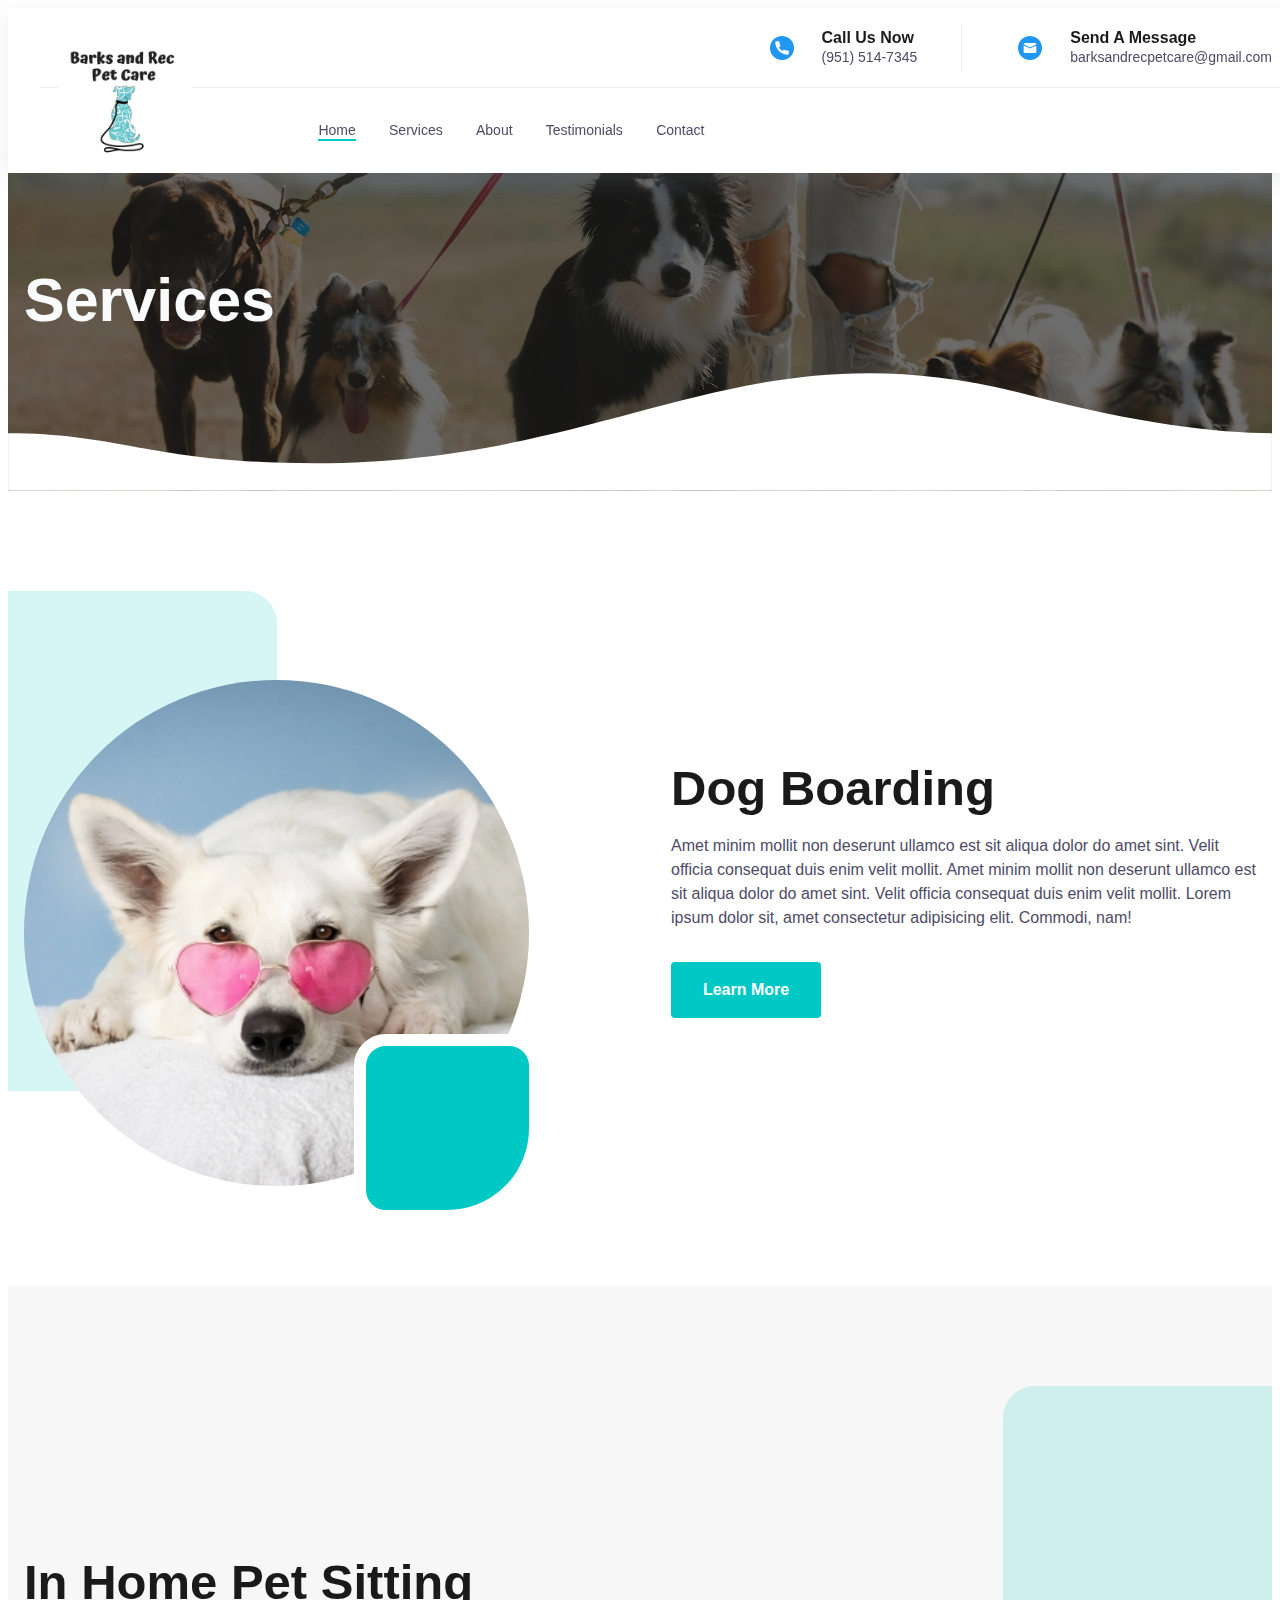
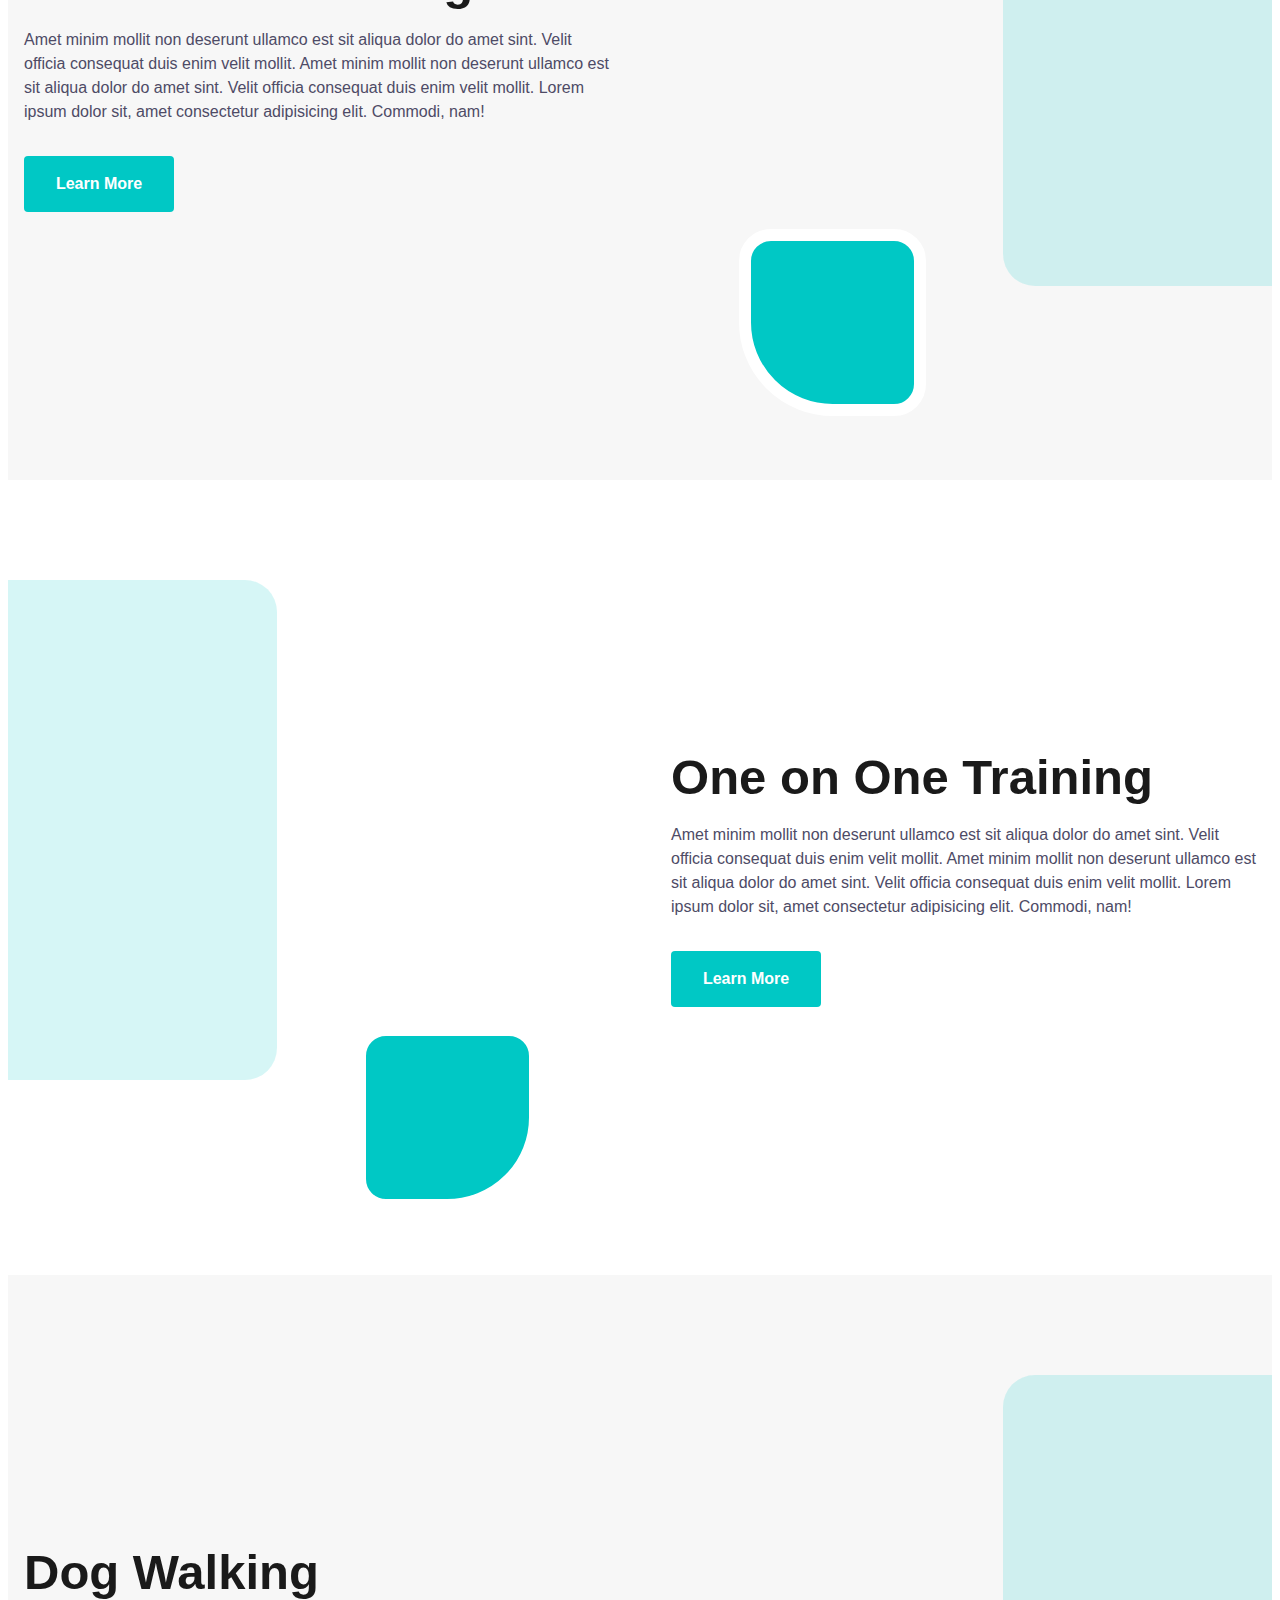
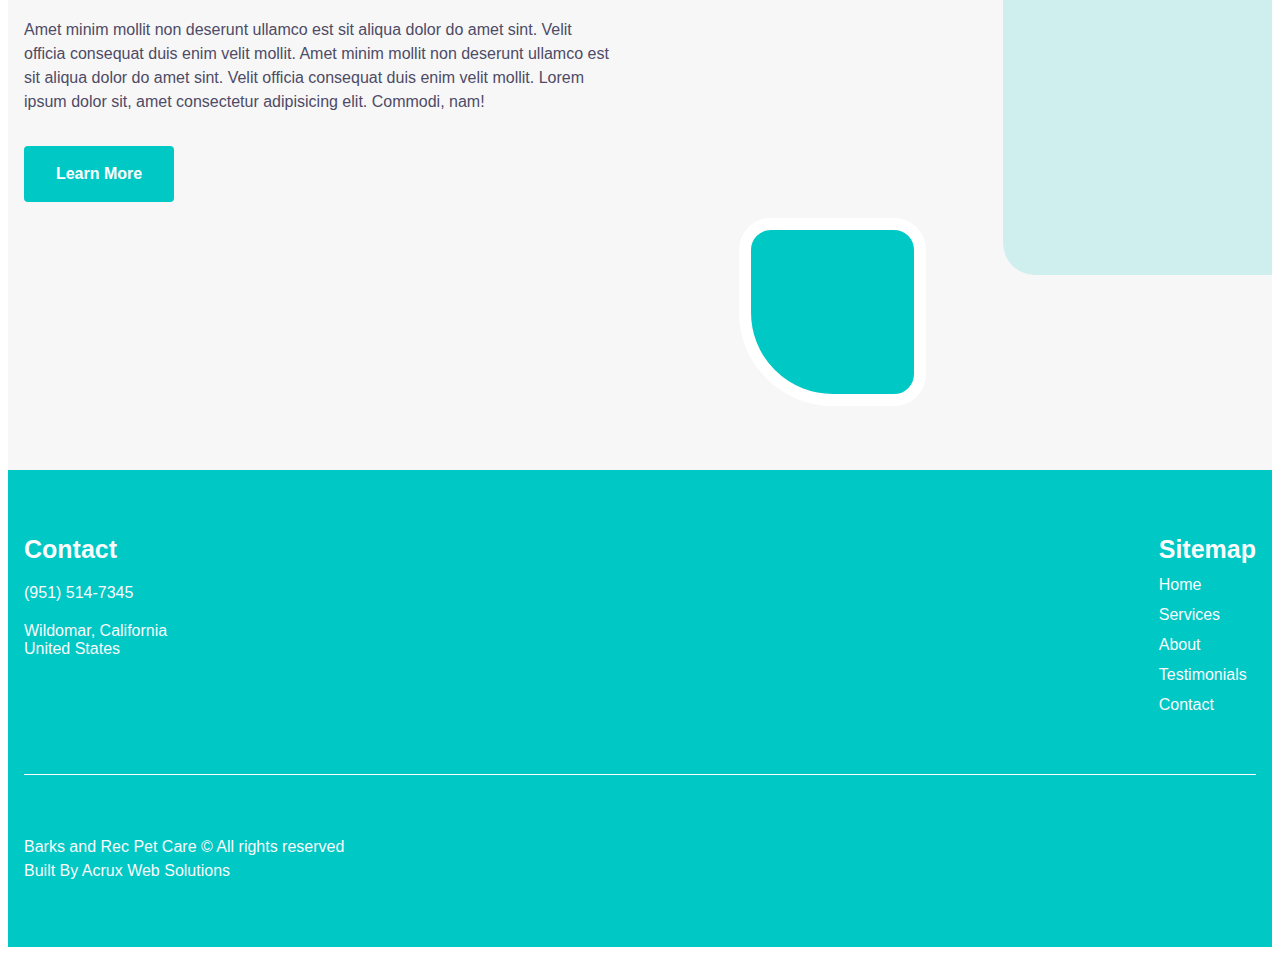
<file: service.html>
<!DOCTYPE html>
<html lang="en">
<head>
    <meta charset="UTF-8">
    <meta http-equiv="X-UA-Compatible" content="IE=edge">
    <meta name="viewport" content="width=device-width, initial-scale=1.0">
    <link rel="stylesheet" href="style.css">
    <title>Barks & Rec Pet Care</title>
</head>
<body>

    <!-- ============================================ -->
<!--                 Navigation                   -->
<!-- ============================================ -->

<header id="cs-navigation">
    <!--Nav Logo-->
    <a href="" class="cs-logo" aria-label="back to home">
        <img src="./images/logo.webp" alt="logo" width="210" height="29" aria-hidden="true" decoding="async">
    </a>
    <!--Top Bar-->
    <ul class="cs-top-bar">
        <li class="cs-item">
            <picture class="cs-picture">
                <img class="cs-icon" src="./images/telephone.svg" alt="icon" width="24" height="24" aria-hidden="true" decoding="async">
            </picture>
            <div class="cs-flex">
                <span class="cs-header">Call Us Now</span>
                <a href="tel:555-555-0234" class="cs-link">(951) 514-7345</a>
            </div>
        </li>
        <li class="cs-item">
            <picture class="cs-picture">
                <img class="cs-icon" src="./images/mail.svg" alt="icon" width="24" height="24" aria-hidden="true" decoding="async">
            </picture>
            <div class="cs-flex">
                <span class="cs-header">Send A Message</span>
                <a href="mailto:Info@email.com" class="cs-link">barksandrecpetcare@gmail.com</a>
            </div>
        </li>
    
    </ul>
    <div class="cs-bottom-bar">
        <!--Navigation List-->
        <nav class="cs-nav" role="navigation">
            <!--Mobile Nav Toggle-->
            <button class="cs-toggle" aria-label="mobile menu toggle">
                <div class="cs-box" aria-hidden="true">
                    <span class="cs-line cs-line1" aria-hidden="true"></span>
                    <span class="cs-line cs-line2" aria-hidden="true"></span>
                    <span class="cs-line cs-line3" aria-hidden="true"></span>
                </div>
            </button>
            <!-- We need a wrapper div so we can set a fixed height on the cs-ul in case the nav list gets too long from too many dropdowns being opened and needs to have an overflow scroll. This wrapper acts as the background so it can go the full height of the screen and not cut off any overflowing nav items while the cs-ul stops short of the bottom of the screen, which keeps all nav items in view no matter how mnay there are-->
            <div class="cs-ul-wrapper">
                <ul id="cs-expanded" class="cs-ul" aria-expanded="false">
                    <li class="cs-li">
                        <a href="index.html" class="cs-li-link cs-active">
                            Home
                        </a>
                    </li>
                    <li class="cs-li">
                        <a href="" class="cs-li-link">
                            Services
                        </a>
                    </li>
                    <li class="cs-li">
                        <a href="index.html#sbs-677" class="cs-li-link">
                            About
                        </a>
                    </li>
                    <li class="cs-li">
                        <a href="index.html#reviews-864" class="cs-li-link">
                            Testimonials
                        </a>
                    </li>
                    <li class="cs-li">
                        <a href="contact.html" class="cs-li-link">
                            Contact
                        </a>
                    </li>
                </ul>
            </div>
        </nav>
       
    </div>
</header>

<main>

    <!-- ============================================ -->
<!--                   Banner                     -->
<!-- ============================================ -->

<div id="banner-843">
    <div class="cs-container">
        <span class="cs-int-title">Services</span>
    </div>
    <!--Background Image-->
    <picture class="cs-background" aria-hidden="true">
        <img loading="lazy" decoding="async" src="./images/servicepage.webp" alt="yoga" width="1280" height="568">
    </picture>
    <!--Change the svg path fill color to whatever color the section below is so you can match it and create the illusion it is all one piece-->
    <svg class="cs-wave" width="1920" height="179" viewBox="0 0 1920 179" fill="none" xmlns="http://www.w3.org/2000/svg">
        <path fill-rule="evenodd" clip-rule="evenodd" d="M1920 179V91.3463C1835.33 91.3463 1715.47 76.615 1549.2 32.9521C1299.48 -32.3214 1132.77 12.1006 947.32 61.5167C810.762 97.9044 664.042 137 466.533 137C331.607 137 256.468 123.447 188.082 111.113C130.974 100.812 78.5746 91.3609 0 91.3609V179H1920Z" fill="white"/>
    </svg>
</div>
     
<!-- ============================================ -->
<!--                Side By Side                  -->
<!-- ============================================ -->

<section id="RPsbs-464">
    <div class="cs-container">
        <picture class="cs-picture">
            
            <img aria-hidden="true" loading="lazy" decoding="async" src="images/dogboardingservice.webp" alt="leaf" width="522" height="551">
        </picture>
        <div class="cs-content">
           
            <h2 class="cs-title">Dog Boarding</h2>
            <p class="cs-text">
                Amet minim mollit non deserunt ullamco est sit aliqua dolor do amet sint. Velit officia consequat duis enim velit mollit. Amet minim mollit non deserunt ullamco est sit aliqua dolor do amet sint. Velit officia consequat duis enim velit mollit. Lorem ipsum dolor sit, amet consectetur adipisicing elit. Commodi, nam!
            </p>
            <a href="contact.html" class="cs-button-solid">Learn More</a>
        </div>
    </div>
</section>
                                
<!-- ============================================ -->
<!--            Side By Side Reverse              -->
<!-- ============================================ -->

<section id="RPsbsr-464">
    <div class="cs-container">
        <picture class="cs-picture">
            
            <img aria-hidden="true" loading="lazy" decoding="async" src="images/cathousesit.webp" alt="leaf" width="522" height="551">
        </picture>
        <div class="cs-content">
          
            <h2 class="cs-title">In Home Pet Sitting</h2>
            <p class="cs-text">
                Amet minim mollit non deserunt ullamco est sit aliqua dolor do amet sint. Velit officia consequat duis enim velit mollit. Amet minim mollit non deserunt ullamco est sit aliqua dolor do amet sint. Velit officia consequat duis enim velit mollit. Lorem ipsum dolor sit, amet consectetur adipisicing elit. Commodi, nam!
            </p>
            <a href="contact.html" class="cs-button-solid">Learn More</a>
        </div>
    </div>
</section>

<!-- ============================================ -->
<!--                Side By Side                  -->
<!-- ============================================ -->

<section id="RPsbs-464">
    <div class="cs-container">
        <picture class="cs-picture">
            
            <img aria-hidden="true" loading="lazy" decoding="async" src="images/animaltraining.webp" alt="leaf" width="522" height="551">
        </picture>
        <div class="cs-content">
            
            <h2 class="cs-title">One on One Training</h2>
            <p class="cs-text">
                Amet minim mollit non deserunt ullamco est sit aliqua dolor do amet sint. Velit officia consequat duis enim velit mollit. Amet minim mollit non deserunt ullamco est sit aliqua dolor do amet sint. Velit officia consequat duis enim velit mollit. Lorem ipsum dolor sit, amet consectetur adipisicing elit. Commodi, nam!
            </p>
            <a href="contact.html" class="cs-button-solid">Learn More</a>
        </div>
    </div>
</section>
                                
<!-- ============================================ -->
<!--            Side By Side Reverse              -->
<!-- ============================================ -->

<section id="RPsbsr-464">
    <div class="cs-container">
        <picture class="cs-picture">
        
            <img aria-hidden="true" loading="lazy" decoding="async" src="./images/dogwalkingsericepage.webp" alt="leaf" width="522" height="551">
        </picture>
        <div class="cs-content">
           
            <h2 class="cs-title">Dog Walking </h2>
            <p class="cs-text">
                Amet minim mollit non deserunt ullamco est sit aliqua dolor do amet sint. Velit officia consequat duis enim velit mollit. Amet minim mollit non deserunt ullamco est sit aliqua dolor do amet sint. Velit officia consequat duis enim velit mollit. Lorem ipsum dolor sit, amet consectetur adipisicing elit. Commodi, nam!
            </p>
            <a href="contact.html" class="cs-button-solid">Learn More</a>
        </div>
    </div>
</section>
                                
                                                 
                                                                 
  
</main>

<!-- ============================================ -->
<!--                   Footer                     -->
<!-- ============================================ -->

<section id="cs-footer-487">
    <div class="cs-container">
        <div class="cs-top">
            <!-- Logo Group -->
            <!-- <div class="cs-logo-group">
                <a aria-label="go back to home" class="cs-logo" href="">
                    <img class="cs-logo-img" aria-hidden="true" loading="lazy" decoding="async" src="" alt="logo" width="158" height="37">
                </a>
               
            </div> -->
            <!-- Contact Info -->
            <ul class="cs-ul">
                <li class="cs-li">
                    <span class="cs-header">Contact</span>
                </li>
                <li class="cs-li">
                   
                    <a class="cs-link cs-phone" href="tel:555-686-9566">(951) 514-7345</a>
                </li>
                <li class="cs-li">
                    
                    <a class="cs-link cs-address" href="">
                        Wildomar, California<br> United States
                    </a>
                </li>
            </ul>
            <!--Sitemap-->
            <ul class="cs-ul cs-sitemap">
                <li class="cs-li">
                    <span class="cs-header">Sitemap</span>
                </li>
                <li class="cs-li">
                    <a class="cs-link" href="index.html">
                      
                        Home
                    </a>
                </li>
                <li class="cs-li">
                    <a class="cs-link" href="service.html">
                     
                        Services
                    </a>
                </li>
                <li class="cs-li">
                    <a class="cs-link" href="index.html#sbs-677">
                        
                        About
                    </a>
                </li>
                <li class="cs-li">
                    <a class="cs-link" href="index.html#reviews-864">
                        
                        Testimonials
                    </a>
                </li>
                
                <li class="cs-li">
                    <a class="cs-link" href="contact.html">
                      
                        Contact
                    </a>
                </li>
            </ul>
          
        </div>
        <!--Bottom Copyright And Social-->
        <div class="cs-bottom">
            <span class="cs-copyright">Barks and Rec Pet Care © All rights reserved <a class="cs-copyright-link" href="https://acruxwebsolutions.com/">Built By Acrux Web Solutions</a></span>

            <div class="cs-social">
                <a class="cs-social-link" aria-label="visit google profile" href="https://www.facebook.com/barksandrecpetcare">
                    <img class="cs-social-img" aria-hidden="true" loading="lazy" decoding="async" src="https://csimg.nyc3.cdn.digitaloceanspaces.com/Footer/fb-blue.svg" alt="facebook" width="11" height="11">
                </a>
              
               
            </div>
        </div>
    </div>
</section>
                                
                                
                                
    

<script src="app.js"></script>
</body>
</html>
</file>
<file: style.css>
* {
  font-family: 'Lato', sans-serif;

}




/*-- -------------------------- -->
<---     Mobile Navigation      -->
<--- -------------------------- -*/

:root {
    /* remove this whole :root and put in your global css file that's shared on all pages, then just remove this section from all other Stitches you add later, only need this once in your global stylesheet */
    --primary: #5A766A;
    --primaryLight: #5A766A;
    --secondary: #FFBA43;
    --secondaryLight: #FFBA43;
    --headerColor: #1a1a1a;
    --bodyTextColor: #4E4B66;
    --bodyTextColorWhite: #FAFBFC;
    /* 13px - 16px */
    --topperFontSize: clamp(0.8125rem, 1.6vw, 1rem);
    /* 31px - 49px */
    --headerFontSize: clamp(1.9375rem, 3.9vw, 3.0625rem);
    --bodyFontSize: 1rem;
    /* 60px - 100px top and bottom */
    --sectionPadding: clamp(3.75em, 7.82vw, 6.25em) 1rem;
  }
  
  /* Mobile - 1023px */
  @media only screen and (max-width: 63.9375rem) {
    body.cs-open {
      overflow: hidden;
    }
    #cs-navigation {
      /* remove the font family so the Stitch inherits the fonts from your global stylesheet */
      
      width: 100%;
      padding: 0.75rem 1rem;
      /* prevents padding from affecting height and width */
      box-sizing: border-box;
      background-color: #fff;
      box-shadow: rgba(149, 157, 165, 0.2) 0px 8px 24px;
      position: fixed;
      z-index: 10000;
    }
    #cs-navigation:after {
      /* on hover green bar */
      content: '';
      width: 40%;
      max-width: 9.125rem;
      height: 100%;
    
      opacity: 1;
      position: absolute;
      display: block;
      top: 0;
      left: 0%;
      z-index: -1;
      transition: width 0.2s, max-width 0.3s, background-color 0.3s;
    }
    #cs-navigation:before {
      content: '';
      width: 100%;
      height: 0vh;
      background: rgba(0, 0, 0, 0.6);
      -webkit-backdrop-filter: blur(10px);
      backdrop-filter: blur(10px);
      opacity: 0;
      position: absolute;
      display: block;
      top: 0;
      right: 0;
      z-index: -11;
      transition: height .5s, opacity .3s;
    }
    #cs-navigation.cs-active:after {
      width: 100%;
      max-width: 100%;
      background-color: #fff;
    }
    #cs-navigation.cs-active:before {
      height: 150vh;
      opacity: 1;
    }
    #cs-navigation.cs-active .cs-top-bar {
      z-index: initial;
    }
    #cs-navigation.cs-active .cs-top-bar:before {
      display: none;
    }
    #cs-navigation.cs-active .cs-link {
      color: var(--bodyTextColorWhite);
    }
    #cs-navigation.cs-active .cs-ul-wrapper {
      opacity: 1;
      transform: scaleY(1);
      transition-delay: .2s;
    }
    #cs-navigation.cs-active .cs-li {
      transform: translateY(0);
      opacity: 1;
    }
    #cs-navigation.scroll .cs-top-bar {
      height: 0;
      opacity: 0;
      padding-bottom: 0;
      overflow: hidden;
    }
    #cs-navigation.scroll .cs-top-bar:before {
      opacity: 0;
    }
    #cs-navigation.scroll .cs-toggle {
      margin-top: 0;
    }
    #cs-navigation .cs-top-bar {
      margin: 0;
      padding: 0 0 0.75rem 0;
      position: relative;
      transition: height 0.3s, padding-bottom 0.3s, opacity 0.3s;
      z-index: -3;
    }
    #cs-navigation .cs-top-bar:before {
      /* grey line */
      content: '';
      width: 100%;
      height: 1px;
      background: #EFF1F0;
      opacity: 1;
      position: absolute;
      display: block;
      bottom: 0;
      right: -1rem;
      z-index: -2;
      transition: opacity .3s;
    }
    #cs-navigation .cs-logo {
      width: 40%;
      max-width: 9.125rem;
      height: 100%;
      padding: 0.75rem 1rem;
      /* prevents padding from affecting height and width */
      box-sizing: border-box;
      display: flex;
      justify-content: center;
      align-items: center;
      position: absolute;
      top: 0;
      left: 0;
      z-index: 10;
    }
    #cs-navigation .cs-logo img {
      width: 100%;
      height: 100%;
      /* ensures the image never overflows the container. It stays contained within it's width and height and expands to fill it then stops once it reaches an edge */
      object-fit: contain;
    }
    #cs-navigation .cs-item {
      list-style: none;
      margin: 0;
      display: flex;
      align-items: center;
      justify-content: flex-end;
    }
    #cs-navigation .cs-remove {
      display: none;
    }
    #cs-navigation .cs-picture {
      width: 2rem;
      height: 2rem;
      margin-right: 1rem;
      border-radius: 50%;
      background-color: #EFF1F0;
      display: none;
      justify-content: center;
      align-items: center;
      transition: background-color 0.3s;
    }
    #cs-navigation .cs-icon {
      width: 1rem;
      height: auto;
      display: block;
    }
    #cs-navigation .cs-header {
      display: none;
    }
    #cs-navigation .cs-link {
      font-size: 0.875rem;
      line-height: 1.5em;
      text-align: inherit;
      text-decoration: none;
      margin: 0;
      color: var(--bodyTextColor);
      display: block;
      transition: color .3s;
    }
    #cs-navigation .cs-toggle {
      /* 44px - 48px */
      width: clamp(2.75rem, 6vw, 3rem);
      height: clamp(2.75rem, 6vw, 3rem);
      margin: 0.75rem 0 0 auto;
      border-radius: 0.25rem;
      background-color: rgb(0, 200, 197);
      border: none;
      display: flex;
      justify-content: center;
      align-items: center;
    }
    #cs-navigation .cs-active .cs-line1 {
      top: 50%;
      transform: translate(-50%, -50%) rotate(225deg);
    }
    #cs-navigation .cs-active .cs-line2 {
      top: 50%;
      transform-origin: center;
      transform: translate(-50%, -50%) translateY(0) rotate(-225deg);
    }
    #cs-navigation .cs-active .cs-line3 {
      bottom: 100%;
      opacity: 0;
    }
    #cs-navigation .cs-box {
      /* 24px - 28px */
      width: clamp(1.5rem, 2vw, 1.75rem);
      /* 14px - 16px */
      height: clamp(0.875rem, 1.5vw, 1rem);
      position: relative;
    }
    #cs-navigation .cs-line {
      width: 100%;
      height: 2px;
      border-radius: 2px;
      background-color: #fff;
      position: absolute;
      left: 50%;
      transform: translateX(-50%);
    }
    #cs-navigation .cs-line1 {
      top: 0;
      transform-origin: center;
      transition: transform .5s, top .3S, left .3S;
      animation-duration: .7s;
      animation-timing-function: ease;
      animation-fill-mode: forwards;
      animation-direction: normal;
    }
    #cs-navigation .cs-line2 {
      top: 50%;
      transform: translateX(-50%) translateY(-50%);
      transition: top .3s, left .3s, transform .5s;
      animation-duration: .7s;
      animation-timing-function: ease;
      animation-fill-mode: forwards;
      animation-direction: normal;
    }
    #cs-navigation .cs-line3 {
      bottom: 0;
      transition: bottom .3s, opacity .3s;
    }
    #cs-navigation .cs-ul-wrapper {
      width: 100%;
      opacity: 0;
      background-color: #fff;
      box-shadow: inset rgba(0, 0, 0, 0.2) 0px 8px 24px;
      overflow: hidden;
      position: absolute;
      top: 100%;
      left: 0;
      z-index: -1;
      transform: scaleY(0);
      transform-origin: top;
      transition: transform .4s, opacity .3s;
    }
    #cs-navigation .cs-ul {
      margin: 0;
      padding: 3rem 0 3rem 0;
      width: 100%;
      height: auto;
      max-height: 65vh;
      overflow: scroll;
      display: flex;
      justify-content: flex-start;
      flex-direction: column;
      align-items: center;
      gap: 1.25rem;
    }
    #cs-navigation .cs-li {
      list-style: none;
      width: 100%;
      margin-right: 0;
      /* transition from these values */
      transform: translateY(-4.375rem);
      opacity: 0;
      transition: transform .6s, opacity .9s;
    }
    #cs-navigation .cs-li:nth-of-type(1) {
      transition-delay: .05s;
    }
    #cs-navigation .cs-li:nth-of-type(2) {
      transition-delay: .1s;
    }
    #cs-navigation .cs-li:nth-of-type(3) {
      transition-delay: .15s;
    }
    #cs-navigation .cs-li:nth-of-type(4) {
      transition-delay: .2s;
    }
    #cs-navigation .cs-li:nth-of-type(5) {
      transition-delay: .25s;
    }
    #cs-navigation .cs-li:nth-of-type(6) {
      transition-delay: .3s;
    }
    #cs-navigation .cs-li:nth-of-type(7) {
      transition-delay: .35s;
    }
    #cs-navigation .cs-li:nth-of-type(8) {
      transition-delay: .4s;
    }
    #cs-navigation .cs-li:nth-of-type(9) {
      transition-delay: .45s;
    }
    #cs-navigation .cs-li-link {
      /* 16px - 24px */
      font-size: clamp(1rem, 2.5vw, 1.5rem);
      line-height: 1.2em;
      text-decoration: none;
      margin: 0;
      color: var(--headerColor);
      display: inline-block;
      position: relative;
    }
    #cs-navigation .cs-li-link:before {
      /* active state underline */
      content: '';
      width: 100%;
      height: 1px;
      background: currentColor;
      opacity: 1;
      position: absolute;
      display: none;
      bottom: -0.125rem;
      left: 0;
    }
    #cs-navigation .cs-li-link.cs-active:before {
      display: block;
    }
    #cs-navigation .cs-button-solid {
      display: none;
    }
  }
  /* Tablet - 650px - 1023px */
  @media only screen and (min-width: 40.625rem) and (max-width: 63.9375rem) {
    #cs-navigation .cs-top-bar {
      display: flex;
      justify-content: flex-end;
      flex-direction: row;
    }
    #cs-navigation .cs-item {
      position: relative;
    }
    #cs-navigation .cs-item:nth-of-type(2):after {
      display: none;
    }
    #cs-navigation .cs-item:after {
      /* divider line */
      content: '';
      width: 1px;
      height: 100%;
      margin: 0 1rem;
      background: #EFF1F0;
      opacity: 1;
      position: relative;
      display: block;
    }
    #cs-navigation .cs-picture {
      display: flex;
    }
    #cs-navigation .cs-ul {
      padding-top: 9.375rem;
      gap: 2rem;
    }
    #cs-navigation .cs-li-link {
      font-size: 1.5rem;
    }
  }
  
  /*-- -------------------------- -->
  <---     Desktop Navigation     -->
  <--- -------------------------- -*/
  
  /* Small Desktop - 1024px */
  @media only screen and (min-width: 64rem) {
    #cs-navigation {
      /* remove the font family so the Stitch inherits the fonts from your global stylesheet */
      font-family: 'Roboto', 'Arial', sans-serif;
      width: 100%;
      padding: 1rem 1rem 0 1rem;
      /* prevents padding from affecting height and width */
      box-sizing: border-box;
      background-color: #fff;
      box-shadow: rgba(149, 157, 165, 0.2) 0px 8px 24px;
      position: fixed;
      z-index: 10000;
      transition: padding-top 0.3s;
    }
    #cs-navigation.scroll {
      padding-top: 0;
    }
    #cs-navigation.scroll .cs-top-bar {
      height: 0;
      opacity: 0;
      padding-bottom: 0;
      margin-bottom: 0;
      overflow: hidden;
      transform: translateY(-3.125rem);
    }
    #cs-navigation.scroll .cs-top-bar:before {
      width: 0;
    }
    #cs-navigation.scroll .cs-toggle {
      margin-top: 0;
    }
    #cs-navigation .cs-toggle {
      display: none;
    }
    #cs-navigation .cs-logo {
      width: 18.4%;
      max-width: 20rem;
      height: 100%;
      /* 32px - 48px */
      padding: 1rem clamp(2rem, 3vw, 3rem);
   
      /* prevents padding from affecting height and width */
      box-sizing: border-box;
      display: flex;
      justify-content: center;
      align-items: center;
      position: absolute;
      top: 0;
      left: 0;
      z-index: 100;
    }
    #cs-navigation .cs-logo img {
      width: 100%;
      height: 100%;
      /* ensures the image never overflows the container. It stays contained within it's width and height and expands to fill it then stops once it reaches an edge */
      object-fit: contain;
    }
    #cs-navigation .cs-top-bar {
      width: 100%;
      margin: 0;
      padding: 0 0 1rem 0;
      display: flex;
      justify-content: flex-end;
      align-items: center;
      position: relative;
      transition: height 0.3s, opacity 0.3s, padding-bottom 0.3s, margin-bottom 0.3s, transform 0.3s;
    }
    #cs-navigation .cs-top-bar:before {
      /* grey line */
      content: '';
      width: 100%;
      height: 1px;
      background: #EFF1F0;
      opacity: 1;
      position: absolute;
      display: block;
      bottom: 0;
      right: -1rem;
      z-index: -2;
      transition: width .3s;
    }
    #cs-navigation .cs-item {
      list-style: none;
      margin: 0;
      display: flex;
      align-items: center;
      justify-content: flex-start;
      position: relative;
    }
    #cs-navigation .cs-item:last-of-type:after {
      display: none;
    }
    #cs-navigation .cs-item:hover .cs-picture {
      transform: scale(1.1);
    }
    #cs-navigation .cs-item:after {
      /* divider line */
      content: '';
      width: 1px;
      height: 3rem;
      /* 24px - 44px */
      margin: 0 clamp(1.5rem, 5vw, 2.75rem);
      background: #EFF1F0;
      opacity: 1;
      position: relative;
      display: block;
    }
    #cs-navigation .cs-picture {
      width: 3rem;
      height: 3rem;
      margin-right: 1rem;
      border-radius: 50%;
      background-color: #fff;
      display: flex;
      justify-content: center;
      align-items: center;
      transition: transform .3s;
    }
    #cs-navigation .cs-icon {
      width: 1.5rem;
      height: auto;
      display: block;
    }
    #cs-navigation .cs-header {
      font-size: 1rem;
      font-weight: 700;
      margin: 0;
      color: var(--headerColor);
      display: block;
    }
    #cs-navigation .cs-link {
      font-size: 0.875rem;
      line-height: 1.5em;
      text-align: inherit;
      text-decoration: none;
      margin: 0;
      color: var(--bodyTextColor);
      display: block;
      transition: color .3s;
    }
    #cs-navigation .cs-link:hover {
      text-decoration: underline;
    }
    #cs-navigation .cs-bottom-bar {
      width: 100%;
      /* 235px - 420px */
      padding: 0 0 0 clamp(14.6875rem, 23vw, 26.25rem);
      /* prevents padding from affecting height and width */
      box-sizing: border-box;
      display: flex;
      justify-content: space-between;
      align-items: center;
      gap: 2rem;
    }
    #cs-navigation .cs-ul {
      width: 100%;
      margin: 0;
      padding: 0;
      display: flex;
      justify-content: flex-start;
      align-items: center;
      /* 20px - 36px */
      gap: clamp(1.25rem, 2.6vw, 2.25rem);
    }
    #cs-navigation .cs-li {
      list-style: none;
      padding: 2rem 0;
      /* prevent flexbox from squishing it */
      flex: none;
    }
    #cs-navigation .cs-li:last-of-type {
      /* pushes the button to the far roght */
      margin-left: auto;
      padding: 0;
    }
    #cs-navigation .cs-li-link {
      /* 14px - 16px */
      font-size: clamp(0.875rem, 1vw, 1rem);
      line-height: 1.5em;
      text-decoration: none;
      margin: 0;
      color: var(--bodyTextColor);
      display: block;
      position: relative;
    }
    #cs-navigation .cs-li-link:hover:before {
      width: 100%;
    }
    #cs-navigation .cs-li-link.cs-active:before {
      width: 100%;
    }
    #cs-navigation .cs-li-link:before {
      /* active state underline */
      content: '';
      width: 0%;
      height: 2px;
      background: rgb(0, 200, 197);
      opacity: 1;
      position: absolute;
      display: block;
      bottom: 0rem;
      left: 0;
      transition: width .3s;
    }
    #cs-navigation .cs-button-solid {
      font-size: 1rem;
      /* 46px - 56px */
      line-height: clamp(2.875em, 5.5vw, 3.5em);
      text-decoration: none;
      font-weight: 700;
      text-align: center;
      margin: 0;
      color: #fff;
      min-width: 9.375rem;
      padding: 0 1.5rem;
      background-color: rgb(0, 200, 197);
      border-radius: 0.25rem;
      display: inline-block;
      position: relative;
      z-index: 1;
      /* prevents padding from adding to the width */
      box-sizing: border-box;
    }
    #cs-navigation .cs-button-solid:before {
      content: '';
      position: absolute;
      height: 100%;
      width: 0%;
      background: #000;
      opacity: 1;
      top: 0;
      left: 0;
      z-index: -1;
      border-radius: 0.25rem;
      transition: width .3s;
    }
    #cs-navigation .cs-button-solid:hover:before {
      width: 100%;
    }
    #cs-navigation .cs-nav-button {
      margin-left: auto;
      border-radius: 0;
    }
  }
              


/* ----------------------------------------------
  Generated by AnimatiSS
  Licensed under FreeBSD License
  URL: https://xsgames.co/animatiss
  Twitter: @xsgames_
---------------------------------------------- */

.tracking-in-expand-forward-bottom{animation:tracking-in-expand-forward-bottom 0.4s linear both} @keyframes tracking-in-expand-forward-bottom{0%{letter-spacing:-.2em;transform:translateZ(-700px) translateY(100px);opacity:0}40%{opacity:.6}100%{transform:translateZ(0) translateY(0);opacity:1}}


/* ----------------------------------------------
  Generated by AnimatiSS
  Licensed under FreeBSD License
  URL: https://xsgames.co/animatiss
  Twitter: @xsgames_
---------------------------------------------- */

.tracking-in-expand-forward-top{animation:tracking-in-expand-forward-top 0.7s linear both} @keyframes tracking-in-expand-forward-top{0%{letter-spacing:-.2em;transform:translateZ(-700px) translateY(-100px);opacity:0}40%{opacity:.6}100%{transform:translateZ(0) translateY(0);opacity:1}}
  /*-- -------------------------- -->
<---            Hero            -->
<--- -------------------------- -*/

/* Mobile - 360px */
@media only screen and (min-width: 0rem) {
  :root {
    /* remove this whole :root and put in your global css file that's shared on all pages, then just remove this section from all other Stitches you add later, only need this once in your global stylesheet */
    --primary: #5A766A;
    --primaryLight: #8c9f97;
    --secondary: #FFBA43;
    --secondaryLight: #FFBA43;
    --headerColor: #1a1a1a;
    --bodyTextColor: #4E4B66;
    --bodyTextColorWhite: #FAFBFC;
    /* 13px - 16px */
    --topperFontSize: clamp(0.8125rem, 1.6vw, 1rem);
    /* 31px - 49px */
    --headerFontSize: clamp(1.9375rem, 3.9vw, 3.0625rem);
    --bodyFontSize: 1rem;
    /* 60px - 100px top and bottom */
    --sectionPadding: clamp(3.75rem, 7.82vw, 6.25rem) 1rem;
  }
  #hero-670 {
    /* remove the font family so the Stitch inherits the fonts from your global stylesheet */
    font-family: 'Roboto', 'Arial', sans-serif;
    position: relative;
  }
  #hero-670 .cs-container {
    width: 100%;
    max-width: 80rem;
    margin: auto;
    display: flex;
    flex-direction: column;
    align-items: center;
    /* 48px - 64px */
    gap: clamp(3rem, 6vw, 4rem);
  }
  #hero-670 .cs-content {
    /* set text align to left if content needs to be left aligned */
    text-align: center;
    width: 100%;
    max-width: 32.625rem;
    /* added section padding to cs-content so cs-background can be full width, removed at desktop */
    /* 120px - 300px top */
    padding: clamp(7.5rem, 20.82vw, 18.75rem) 1rem 0;
    padding-bottom: 0;
    /* prevents padding from affecting height and width */
    box-sizing: border-box;
    display: flex;
    flex-direction: column;
    /* centers content horizontally, set to flex-start to left align */
    align-items: center;
  }
  #hero-670 .cs-topper {
    font-size: var(--topperFontSize);
    line-height: 1.2em;
    text-transform: uppercase;
    text-align: inherit;
    letter-spacing: .1em;
    font-weight: 700;
    /* 8px - 16px */
    margin: 0 0 clamp(0.5rem, 1.5vw, 1rem);
    color: #000;
    display: block;
  }
  #hero-670 .cs-title {
    /* 39px - 61px */
    font-size: clamp(2.4375rem, 6.4vw, 3.8125rem);
    font-weight: 900;
    line-height: 1.2em;
    text-align: inherit;
    /* 17 characters including spaces */
    max-width: 17ch;
    margin: 0 0 1rem 0;
    color: var(--headerColor);
    position: relative;
    
  }
  
  #hero-670 .cs-color {
    color: rgb(0, 200, 197);
  }
  #hero-670 .cs-text {
    /* 16px - 20px */
    font-size: clamp(1rem, 1.5vw, 1.25rem);
    line-height: 1.5em;
    text-align: inherit;
    width: 100%;
    max-width: 40.625rem;
    /* 32px - 40px */
    margin: 0 0 clamp(2rem, 5vw, 2.5rem) 0;
    color: var(--bodyTextColor);
  }
  #hero-670 .cs-button-solid {
    font-size: 1rem;
    /* 46px - 56px */
    line-height: clamp(2.875rem, 5.5vw, 3.5rem);
    text-decoration: none;
    font-weight: 700;
    text-align: center;
    margin: 0;
    color: #fff;
    min-width: 15.625rem;
    padding: 0 1.5rem;
    background-color: rgb(0, 200, 197);
    border-radius: 0.25rem;
    display: inline-block;
    position: relative;
    z-index: 1;
    /* prevents padding from adding to the width */
    box-sizing: border-box;
  }
  #hero-670 .cs-button-solid:before {
    content: '';
    position: absolute;
    height: 100%;
    width: 0%;
    background: #000;
    opacity: 1;
    top: 0;
    left: 0;
    z-index: -1;
    border-radius: 0.25rem;
    transition: width .3s;
  }
  #hero-670 .cs-button-solid:hover:before {
    width: 100%;
  }
  #hero-670 .cs-background {
    width: 100%;
    height: 106vw;
    max-height: 31.25rem;
    display: block;
    position: relative;
  }
  #hero-670 .cs-background img {
    width: 100%;
    height: 100%;
    object-fit: cover;
    position: absolute;
    top: 0;
    left: 0;
  }
  #hero-670 .cs-graphic {
    /* 154px - 374px */
    width: clamp(9.625rem, 33vw, 23.375rem);
    height: auto;
    display: block;
    position: absolute;
    bottom: 0;
    right: 0;
  }
}
/* Small Desktop - 1024px */
@media only screen and (min-width: 64rem) {
  #hero-670 {
    /* 120px - 250px top */
    /* 60px - 200px  bottom */
    padding: clamp(7.5rem, 23.82vw, 15.625rem) 1rem clamp(3.75rem, 15.82vw, 12.5rem);
  }
  #hero-670 .cs-container {
    flex-direction: row;
    justify-content: flex-start;
  }
  #hero-670 .cs-content {
    text-align: left;
    /* removed padding and put it on the section */
    width: 45%;
    padding: 0;
    align-items: flex-start;
  }
  #hero-670 .cs-background {
    width: 50%;
    height: auto;
    max-height: 100%;
    position: absolute;
    top: 0;
    right: 0;
    bottom: 0;
  }
}
                                
/*-- -------------------------- -->
<---          Services          -->
<--- -------------------------- -*/

/* Mobile - 360px */
@media only screen and (min-width: 0rem) {
  :root {
    /* remove this whole :root and put in your global css file that's shared on all pages, then just remove this section from all other Stitches you add later, only need this once in your global stylesheet */
    --primary: #1F861D;
    --primaryLight: #62aa61;
    --secondary: #FFBA43;
    --secondaryLight: #FFBA43;
    --headerColor: #1a1a1a;
    --bodyTextColor: #4E4B66;
    --bodyTextColorWhite: #FAFBFC;
    /* 13px - 16px */
    --topperFontSize: clamp(0.8125rem, 1.6vw, 1rem);
    /* 31px - 49px */
    --headerFontSize: clamp(1.9375rem, 3.9vw, 3.0625rem);
    --bodyFontSize: 1rem;
    /* 60px - 100px top and bottom */
    --sectionPadding: clamp(3.75rem, 7.82vw, 6.25rem) 1rem;
  }
  #services-447 {
    /* remove the font family so the Stitch inherits the fonts from your global stylesheet */
  
    padding: var(--sectionPadding);
  }
  #services-447 .cs-container {
    width: 100%;
    /* changes to 1440px at tablet */
    max-width: 34.375em;
    margin: auto;
  }
  #services-447 .cs-container {
    width: 100%;
    /* changes to 1440px at tablet */
    max-width: 34.375em;
    margin: auto;
    display: flex;
    flex-direction: column;
    align-items: center;
    /* 48px - 64px */
    gap: clamp(3rem, 6vw, 4rem);
    padding-top: 10em;
  }
  #services-447 .cs-content {
    /* set text align to left if content needs to be left aligned */
    text-align: center;
    width: 100%;
    display: flex;
    flex-direction: column;
    /* centers content horizontally, set to flex-start to left align */
    align-items: center;
  }
  #services-447 .cs-topper {
    font-size: var(--topperFontSize);
    line-height: 1.2em;
    text-transform: uppercase;
    text-align: inherit;
    letter-spacing: .1em;
    font-weight: 700;
    color: var(--primary);
    margin-bottom: 0.25rem;
    display: block;
  }
  #services-447 .cs-title {
    font-size: var(--headerFontSize);
    font-weight: 900;
    line-height: 1.2em;
    text-align: inherit;
    max-width: 43.75rem;
    margin: 0 0 1rem 0;
    color: var(--headerColor);
    position: relative;
  }
  #services-447 .cs-text {
    font-size: var(--bodyFontSize);
    line-height: 1.5em;
    text-align: inherit;
    width: 100%;
    max-width: 40.625rem;
    margin: 0;
    color: var(--bodyTextColor);
  }
  #services-447 .cs-card-group {
    width: 100%;
    padding: 0;
    margin: 0;
    display: flex;
    flex-direction: column;
    justify-content: center;
    align-items: center;
    gap: 1.5rem;
  }
  #services-447 .cs-item {
    list-style: none;
    width: 100%;
    /* changes at desktop */
    padding-top: 9rem;
    position: relative;
    display: flex;
    flex-direction: column;
    align-items: center;
    justify-content: center;
  }
  #services-447 .cs-item:hover .cs-picture img {
    transform: scale(1.2);
    opacity: .4;
  }
  #services-447 .cs-item:hover .cs-box:before {
    opacity: 1;
  }
  #services-447 .cs-picture {
    width: 100%;
    /* changes at desktop */
    height: 15.625rem;
    border-radius: 0.5rem;
    background-color: rgb(0, 200, 197);
    /* clips the corners of the image */
    overflow: hidden;
    display: block;
    position: absolute;
    top: 0;
    left: 0;
    z-index: -1;
  }
  #services-447 .cs-picture img {
    position: absolute;
    top: 0;
    left: 0;
    height: 100%;
    width: 100%;
    /* makes it behave like a background image */
    object-fit: cover;
    /* positions top of image to the top of the container */
    object-position: top;
    transition: transform .9s, opacity .5s;
  }
  #services-447 .cs-box {
    text-align: center;
    width: 88%;
    padding: 0 1.5rem 1.5rem 1.5rem;
    /* prevents padding from affecting height and width */
    box-sizing: border-box;
    border: 1px solid #DAD9E3;
    border-radius: 0.75rem;
    background-color: #fff;
    box-shadow: 0px 24px 54px rgba(87, 107, 147, 0.12);
    display: flex;
    flex-direction: column;
    justify-content: center;
    align-items: center;
    position: relative;
  }
  #services-447 .cs-box:before {
    /* hover border box */
    content: '';
    background: transparent;
    /* prevents the mouse from interacting with it */
    pointer-events: none;
    border: 4px solid rgb(0, 200, 197);
    border-radius: 0.75rem;
    /* prevents border from affecting height and width */
    box-sizing: border-box;
    opacity: 0;
    position: absolute;
    display: block;
    top: -1px;
    left: -1px;
    right: -1px;
    bottom: -1px;
    transition: opacity .5s;
  }
  #services-447 .cs-wrapper {
    /* 80px - 120px */
    width: clamp(5rem, 9.2vw, 7.5rem);
    height: clamp(5rem, 9.2vw, 7.5rem);
    /* 20px - 24px */
    margin: 0 0 clamp(1.25rem, 1.5vw, 1.5rem);
    /* we use the same clamp value for height & width, but multiple by -.5 so it will be a negative value, and be half of the height.  Negative margins pull things toward the element so they overlap them, in this case we want the .cs-wrapper to overlap .cs-box by half its height, so we use the same clamp for height and half it for the margin top value */
    margin-top: calc(clamp(5rem, 9.2vw, 7.5rem)*-.5);
    border-radius: 50%;
    border: 4px solid rgb(0, 200, 197);
    background-color: #fff;
    /* prevents border from affecting height and width */
    box-sizing: border-box;
    display: flex;
    justify-content: center;
    align-items: center;
    position: relative;
    z-index: 10;
  }
  #services-447 .cs-icon {
    /* 48px - 64px */
    width: clamp(3rem, 4.3vw, 4rem);
    height: auto;
    display: block;
  }
  #services-447 .cs-h3 {
    /* 20px - 25px */
    font-size: clamp(1.25rem, 1.9vw, 1.5625rem);
    line-height: 1.2em;
    font-weight: 700;
    margin: 0 0 0.5rem 0;
    color: var(--headerColor);
  }
  #services-447 .cs-item-text {
    /* 14px - 16px */
    font-size: clamp(0.875rem, 1.5vw, 1rem);
    line-height: 1.5em;
    font-weight: 400;
    /* 20px - 24px */
    margin: 0 0 clamp(1.25rem, 1.5vw, 1.5rem);
    color: var(--bodyTextColor);
  }
  #services-447 .cs-link {
    /* 16px - 20px */
    font-size: clamp(1rem, 1.5vw, 1.25rem);
    line-height: 1.5em;
    font-weight: 700;
    text-transform: uppercase;
    text-decoration: none;
    margin: 0;
    color: rgb(0, 200, 197);
    display: inline-block;
    position: relative;
  }
  #services-447 .cs-link:hover:before {
    width: 100%;
  }
  #services-447 .cs-link:before {
    /* animated underline */
    content: '';
    width: 0%;
    height: 3px;
    background: currentColor;
    opacity: 1;
    position: absolute;
    display: block;
    bottom: -0.125rem;
    left: 0;
    transition: width .3s;
  }
}
/* Tablet - 768px */
@media only screen and (min-width: 48rem) {
  #services-447 .cs-container {
    max-width: 90rem;
  }
  #services-447 .cs-card-group {
    flex-wrap: wrap;
    flex-direction: row;
    /* 16px - 20px */
    column-gap: clamp(1rem, 1.5vw, 1.25rem);
    row-gap: 3.75rem;
  }
  #services-447 .cs-item {
    width: 47%;
  }
}
/* Small Desktop - 1024px */
@media only screen and (min-width: 64rem) {
  #services-447 .cs-card-group {
    flex-wrap: nowrap;
  }
  #services-447 .cs-item {
    width: 100%;
    /* 144px - 274px */
    padding-top: clamp(9rem, 17.5vw, 17.125rem);
  }
  #services-447 .cs-picture {
    /* 224px - 428px */
    height: clamp(14rem, 28vw, 26.75rem);
  }
}

/*-- -------------------------- -->
<---       Side By Side         -->
<--- -------------------------- -*/

/* Mobile - 360px */
@media only screen and (min-width: 0rem) {
  :root {
    /* remove this whole :root and put in your global css file that's shared on all pages, then just remove this section from all other Stitches you add later, only need this once in your global stylesheet */
    --primary: #7F2923;
    --primaryLight: #7F2923;
    --secondary: #FFBA43;
    --secondaryLight: #FFBA43;
    --headerColor: #1a1a1a;
    --bodyTextColor: #4E4B66;
    --bodyTextColorWhite: #FAFBFC;
    /* 13px - 16px */
    --topperFontSize: clamp(0.8125rem, 1.6vw, 1rem);
    /* 31px - 49px */
    --headerFontSize: clamp(1.9375rem, 3.9vw, 3.0625rem);
    --bodyFontSize: 1rem;
    /* 60px - 100px top and bottom */
    --sectionPadding: clamp(3.75rem, 7.82vw, 6.25rem) 1rem;
  }
  #RTsbs-601,
  #RTsbsr-601,
  #RTsbst-601 {
    /* remove the font family so the Stitch inherits the fonts from your global stylesheet */
    
    position: relative;
  }
  #RTsbs-601 .cs-container,
  #RTsbsr-601 .cs-container,
  #RTsbst-601 .cs-container {
    width: 100%;
    max-width: 80rem;
    margin: auto;
    display: flex;
    flex-direction: column;
    align-items: center;
    /* 48px - 64px */
    gap: clamp(3rem, 6vw, 4rem);
  }
  #RTsbs-601 .cs-content,
  #RTsbsr-601 .cs-content,
  #RTsbst-601 .cs-content {
    /* set text align to left if content needs to be left aligned */
    text-align: left;
    width: 100%;
    max-width: 32.625rem;
    /* moved section padding to cs-content so the cs-background can be full width */
    padding: var(--sectionPadding);
    /* prevents padding from affecting height and width */
    box-sizing: border-box;
    display: flex;
    flex-direction: column;
    /* centers content horizontally, set to flex-start to left align */
    align-items: flex-start;
  }
  #RTsbs-601 .cs-topper,
  #RTsbsr-601 .cs-topper,
  #RTsbst-601 .cs-topper {
    font-size: var(--topperFontSize);
    line-height: 1.2em;
    text-transform: uppercase;
    text-align: inherit;
    letter-spacing: .1em;
    font-weight: 700;
    color: rgb(0, 200, 197);
    margin-bottom: 0.25rem;
    display: block;
  }
  #RTsbs-601 .cs-title,
  #RTsbsr-601 .cs-title,
  #RTsbst-601 .cs-title {
    font-size: var(--headerFontSize);
    font-weight: 900;
    line-height: 1.2em;
    text-align: inherit;
    max-width: 43.75rem;
    margin: 0 0 1rem 0;
    color: var(--headerColor);
    position: relative;
  }
  #RTsbs-601 .cs-text,
  #RTsbsr-601 .cs-text,
  #RTsbst-601 .cs-text {
    font-size: var(--bodyFontSize);
    line-height: 1.5em;
    text-align: inherit;
    width: 100%;
    max-width: 40.625rem;
    margin: 0;
    color: var(--bodyTextColor);
  }
  #RTsbs-601 .cs-text,
  #RTsbsr-601 .cs-text,
  #RTsbst-601 .cs-text {
    /* Override.  cs-topper cs-title and first cs-text should be removed and put into your global css sheet so it can control every instance of them on your site and is consistent. This selector is a section specific override that stays inside this stitch */
    margin-bottom: 1rem;
  }
  #RTsbs-601 .cs-text:last-of-type,
  #RTsbsr-601 .cs-text:last-of-type,
  #RTsbst-601 .cs-text:last-of-type {
    margin-bottom: 2rem;
  }
  #RTsbs-601 .cs-button-solid,
  #RTsbsr-601 .cs-button-solid,
  #RTsbst-601 .cs-button-solid {
    font-size: 1rem;
    /* 46px - 56px */
    line-height: clamp(2.875rem, 5.5vw, 3.5rem);
    text-decoration: none;
    font-weight: 700;
    text-align: center;
    margin: 0;
    color: #fff;
    min-width: 9.375rem;
    padding: 0 1.5rem;
    background-color: var(--primary);
    border-radius: 0.25rem;
    display: inline-block;
    position: relative;
    z-index: 1;
    /* prevents padding from adding to the width */
    box-sizing: border-box;
  }
  #RTsbs-601 .cs-button-solid:before,
  #RTsbsr-601 .cs-button-solid:before,
  #RTsbst-601 .cs-button-solid:before {
    content: '';
    position: absolute;
    height: 100%;
    width: 0%;
    background: #000;
    opacity: 1;
    top: 0;
    left: 0;
    z-index: -1;
    border-radius: 0.25rem;
    transition: width .3s;
  }
  #RTsbs-601 .cs-button-solid:hover:before,
  #RTsbsr-601 .cs-button-solid:hover:before,
  #RTsbst-601 .cs-button-solid:hover:before {
    width: 100%;
  }
  #RTsbs-601 .cs-background,
  #RTsbsr-601 .cs-background,
  #RTsbst-601 .cs-background {
    display: block;
    position: relative;
    width: 100%;
    height: 16rem;
    z-index: 1;
  }
  #RTsbs-601 .cs-background img,
  #RTsbsr-601 .cs-background img,
  #RTsbst-601 .cs-background img {
    position: absolute;
    top: 0;
    left: 0;
    height: 100%;
    width: 100%;
    object-fit: cover;
  }
}
/* Tablet - 768px */
@media only screen and (min-width: 48rem) {
  #RTsbs-601,
  #RTsbsr-601,
  #RTsbst-601 {
    /* 90px - 150px */
    /* returned section padding to the section container, this Stitch has 1.5X padding top and bottom than the normal Stitch */
    padding: clamp(5.625rem, 9vw, 9.375rem) 1rem;
  }
  #RTsbs-601 .cs-container,
  #RTsbsr-601 .cs-container,
  #RTsbst-601 .cs-container {
    flex-direction: row;
    justify-content: flex-end;
 
  }
  #RTsbs-601 .cs-background,
  #RTsbsr-601 .cs-background,
  #RTsbst-601 .cs-background {
    width: 50%;
    height: auto;
    position: absolute;
    top: 0;
    bottom: 0;
    right: 50%;
  }
  #RTsbs-601 .cs-content,
  #RTsbsr-601 .cs-content,
  #RTsbst-601 .cs-content {
    width: 45%;
    padding: 0;
  }
}

/*-- -------------------------- -->
<---   Side By Side Reverse     -->
<--- -------------------------- -*/

/* Mobile - 360px */
@media only screen and (min-width: 0rem) {
  #RTsbsr-601 {
    background-color: rgb(0, 200, 197);
  }
  #RTsbsr-601 .cs-topper,
  #RTsbsr-601 .cs-title,
  #RTsbsr-601 .cs-text {
    color: var(--bodyTextColorWhite);
  }
  #RTsbsr-601 .cs-text {
    opacity: .8;
  }
  #RTsbsr-601 .cs-button-solid {
    background-color: #fff;
    color: var(--headerColor);
    transition: color .3s;
  }
  #RTsbsr-601 .cs-button-solid:hover {
    color: #fff;
  }
}
/* Mobile - 768px */
@media only screen and (min-width: 48rem) {
  #RTsbsr-601 .cs-container {
    justify-content: flex-start;
  }
  #RTsbsr-601 .cs-background {
    left: 50%;
    right: auto;
  }
}
                                
                                
                                
/*-- -------------------------- -->
<---       Side By Side         -->
<--- -------------------------- -*/

/* Mobile - 360px */
@media only screen and (min-width: 0rem) {
  :root {
    /* remove this whole :root and put in your global css file that's shared on all pages, then just remove this section from all other Stitches you add later, only need this once in your global stylesheet */
    --primary: #5A766A;
    --primaryLight: #8c9f97;
    --secondary: #FFBA43;
    --secondaryLight: #FFBA43;
    --headerColor: #1a1a1a;
    --bodyTextColor: #4E4B66;
    --bodyTextColorWhite: #FAFBFC;
    /* 13px - 16px */
    --topperFontSize: clamp(0.8125rem, 1.6vw, 1rem);
    /* 31px - 49px */
    --headerFontSize: clamp(1.9375rem, 3.9vw, 3.0625rem);
    --bodyFontSize: 1rem;
    /* 60px - 100px top and bottom */
    --sectionPadding: clamp(3.75rem, 7.82vw, 6.25rem) 1rem;
  }
  #sbs-677 {
    /* remove the font family so the Stitch inherits the fonts from your global stylesheet */
 
    padding: var(--sectionPadding);
    /* clips anything overflowing */
    overflow: hidden;
    position: relative;
  }
  #sbs-677 .cs-container {
    width: 100%;
    /* changes to 1280px at desktop */
    max-width: 34.375rem;
    margin: auto;
    display: flex;
    flex-direction: column;
    align-items: center;
    /* 48px - 64px */
    gap: clamp(3rem, 6vw, 4rem);
  }
  #sbs-677 .cs-content {
    /* set text align to left if content needs to be left aligned */
    text-align: left;
    width: 100%;
    max-width: 33.875rem;
    display: flex;
    flex-direction: column;
    /* centers content horizontally, set to flex-start to left align */
    align-items: flex-start;
  }
  #sbs-677 .cs-topper {
    font-size: var(--topperFontSize);
    line-height: 1.2em;
    text-transform: uppercase;
    text-align: inherit;
    letter-spacing: .1em;
    font-weight: 700;
    color: var(--headerColor);
    margin-bottom: 0.25rem;
    display: block;
  }
  #sbs-677 .cs-title {
    font-size: var(--headerFontSize);
    font-weight: 900;
    line-height: 1.2em;
    text-align: inherit;
    max-width: 43.75rem;
    margin: 0 0 1rem 0;
    color: var(--headerColor);
    position: relative;
  }
  #sbs-677 .cs-text {
    font-size: var(--bodyFontSize);
    line-height: 1.5em;
    text-align: inherit;
    width: 100%;
    max-width: 40.625rem;
    margin: 0;
    color: var(--bodyTextColor);
  }
  #sbs-677 .cs-text {
    /* Override.  cs-topper cs-title and first cs-text should be removed and put into your global css sheet so it can control every instance of them on your site and is consistent. This selector is a section specific override that stays inside this stitch */
    margin-bottom: 1rem;
  }
  #sbs-677 .cs-text:last-of-type {
    margin-bottom: 2rem;
  }
  #sbs-677 .cs-button-solid {
    font-size: 1rem;
    /* 46px - 56px */
    line-height: clamp(2.875rem, 5.5vw, 3.5rem);
    text-decoration: none;
    font-weight: 700;
    text-align: center;
    margin: 0;
    color: #fff;
    min-width: 9.375rem;
    padding: 0 1.5rem;
    background-color: rgb(0, 200, 197);
    border-radius: 0.25rem;
    display: inline-block;
    position: relative;
    z-index: 1;
    /* prevents padding from adding to the width */
    box-sizing: border-box;
  }
  #sbs-677 .cs-button-solid:before {
    content: '';
    position: absolute;
    height: 100%;
    width: 0%;
    background: #000;
    opacity: 1;
    top: 0;
    left: 0;
    z-index: -1;
    border-radius: 0.25rem;
    transition: width .3s;
  }
  #sbs-677 .cs-button-solid:hover:before {
    width: 100%;
  }
  #sbs-677 .cs-contact-group {
    width: 100%;
    margin-bottom: 2rem;
    display: flex;
    justify-content: space-between;
    align-items: center;
    flex-wrap: wrap;
    gap: 1.5rem;
  }
  #sbs-677 .cs-link {
    text-decoration: none;
    padding-right: 1.875rem;
    display: flex;
    justify-content: flex-start;
    align-items: center;
    gap: 1rem;
    position: relative;
  }
  #sbs-677 .cs-link:hover:before {
    width: 100%;
    height: 3.5em;
    border-radius: 1.875rem;
  }
  #sbs-677 .cs-link:hover .cs-wrapper {
    transform: scale(1.2);
  }
  #sbs-677 .cs-link:hover .cs-icon {
    transform: translateX(0.4375rem);
  }
  #sbs-677 .cs-link:before {
    /* light green circle that animates on hover */
    content: '';
    width: 3rem;
    height: 3rem;
    background: #EFF1F0;
    border-radius: 1.5rem;
    opacity: 1;
    position: absolute;
    display: block;
    top: 50%;
    left: 0;
    z-index: -1;
    transform: translateY(-50%);
    transition: width 0.3s, height 0.3s, border-radius 0.3s;
  }
  #sbs-677 .cs-wrapper {
    width: 3rem;
    height: 3rem;
    display: flex;
    justify-content: center;
    align-items: center;
    /* prevents flexbox from squishing it */
    flex: none;
    transition: transform .3s;
  }
  #sbs-677 .cs-icon {
    width: 1.5rem;
    height: auto;
    display: block;
    transition: transform .3s;
  }
  #sbs-677 .cs-info {
    display: flex;
    flex-direction: column;
    align-items: flex-start;
    gap: 0.25rem;
  }
  #sbs-677 .cs-header {
    font-size: 1rem;
    line-height: 1.2em;
    font-weight: 700;
    margin: 0;
    color: var(--headerColor);
    display: block;
  }
  #sbs-677 .cs-link-content {
    font-size: 1rem;
    line-height: 1.2em;
    font-weight: 400;
    margin: 0;
    color: var(--bodyTextColor);
    display: block;
  }
  #sbs-677 .cs-image-group {
    /* scales the whole section down and ties the font size to the vw and stops at 75% of the vale of 1em, changes at desktop */
    font-size: min(2vw, .75em);
    /* everything inside this box is in ems so we can scale it all down proportionally with a font size */
    width: 41.5625em;
    height: 52.625em;
    margin-left: auto;
    position: relative;
    z-index: 1;
  }
  #sbs-677 .cs-picture {
    width: 35.125em;
    height: 42.5em;
    border-radius: 17.8125em;
    /* clips the image to match the border radius of the cs-picture */
    overflow: hidden;
    display: block;
    position: absolute;
    right: 0.9375em;
    bottom: 2em;
  }
  #sbs-677 .cs-picture img {
    width: 100%;
    height: 100%;
    /* makes it act like a background image */
    object-fit: cover;
    position: absolute;
    top: 0;
    left: 0;
  }
  #sbs-677 .cs-graphic1 {
    width: 40.625em;
    height: auto;
    display: block;
    position: absolute;
    left: -12.8125em;
    top: -7.8125em;
    z-index: -1;
  }
  #sbs-677 .cs-graphic2 {
    width: 16.6875em;
    height: auto;
    display: block;
    position: absolute;
    transform: rotate(137deg);
    right: -2.8125em;
    bottom: 2.0625em;
    z-index: -1;
  }
  #sbs-677 .cs-floater {
    display: none;
  }
}
/* Small Desktop - 1024px */
@media only screen and (min-width: 64rem) {
  #sbs-677 .cs-container {
    max-width: 80rem;
    flex-direction: row;
    justify-content: space-between;
    align-items: center;
  }
  #sbs-677 .cs-image-group {
    /* set to inherit at Large Desktop */
    font-size: min(1.2vw, 1em);
    margin: 0;
  }
  #sbs-677 .cs-content {
    width: 51%;
  }
}
/* Large Desktop - 1500px */
@media only screen and (min-width: 93.75rem) {
  #sbs-677 .cs-floater {
    width: 18.25rem;
    height: auto;
    display: block;
    position: absolute;
    right: 0;
    top: 1.25rem;
  }
}
                                


/*-- -------------------------- -->
<---       Why Choose Us        -->
<--- -------------------------- -*/

/* Mobile - 360px */
@media only screen and (min-width: 0rem) {
  :root {
    /* remove this whole :root and put in your global css file that's shared on all pages, then just remove this section from all other Stitches you add later, only need this once in your global stylesheet */
    --primary: #5A766A;
    --primaryLight: #8c9f97;
    --secondary: #FFBA43;
    --secondaryLight: #FFBA43;
    --headerColor: #1a1a1a;
    --bodyTextColor: #4E4B66;
    --bodyTextColorWhite: #FAFBFC;
    /* 13px - 16px */
    --topperFontSize: clamp(0.8125rem, 1.6vw, 1rem);
    /* 31px - 49px */
    --headerFontSize: clamp(1.9375rem, 3.9vw, 3.0625rem);
    --bodyFontSize: 1rem;
    /* 60px - 100px top and bottom */
    --sectionPadding: clamp(3.75rem, 7.82vw, 6.25rem) 1rem;
  }
  #why-choose-682 {
    /* remove the font family so the Stitch inherits the fonts from your global stylesheet */
   
    padding: var(--sectionPadding);
  }
  #why-choose-682 .cs-container {
    width: 100%;
    max-width: 80rem;
    margin: auto;
    display: flex;
    flex-direction: column;
    align-items: center;
    /* 48px - 64px */
    gap: clamp(3rem, 6vw, 4rem);
  }
  #why-choose-682 .cs-content {
    /* set text align to left if content needs to be left aligned */
    text-align: left;
    width: 100%;
    max-width: 33.875rem;
    display: flex;
    flex-direction: column;
    /* centers content horizontally, set to flex-start to left align */
    align-items: flex-start;
  }
  #why-choose-682 .cs-topper {
    font-size: var(--topperFontSize);
    line-height: 1.2em;
    text-transform: uppercase;
    text-align: inherit;
    letter-spacing: .1em;
    font-weight: 700;
    color: #000;
    margin-bottom: 0.25rem;
    display: block;
  }
  #why-choose-682 .cs-title {
    font-size: var(--headerFontSize);
    font-weight: 900;
    line-height: 1.2em;
    text-align: inherit;
    max-width: 43.75rem;
    margin: 0 0 1rem 0;
    color: var(--headerColor);
    position: relative;
  }
  #why-choose-682 .cs-text {
    font-size: var(--bodyFontSize);
    line-height: 1.5em;
    text-align: inherit;
    width: 100%;
    max-width: 40.625rem;
    margin: 0;
    color: var(--bodyTextColor);
  }
  #why-choose-682 .cs-color {
    color: rgb(0, 200, 197);
  }
  #why-choose-682 .cs-text {
    /* Override.  cs-topper cs-title and first cs-text should be removed and put into your global css sheet so it can control every instance of them on your site and is consistent. This selector is a section specific override that stays inside this stitch */
    margin-bottom: 1rem;
  }
  #why-choose-682 .cs-text:last-of-type {
    margin-bottom: 2rem;
  }
  #why-choose-682 .cs-ul {
    width: 100%;
    margin: 0 0 2rem 0;
    padding: 0;
    display: flex;
    flex-direction: column;
    align-items: flex-start;
    gap: 1.5rem;
  }
  #why-choose-682 .cs-li {
    list-style: none;
    margin: 0;
    padding: 0;
  }
  #why-choose-682 .cs-h3 {
    font-size: 1.25rem;
    line-height: 1.2em;
    font-weight: 700;
    margin: 0 0 0.5rem 0;
    color: var(--headerColor);
    display: flex;
    justify-content: flex-start;
    align-items: flex-start;
    gap: 0.75rem;
  }
  #why-choose-682 .cs-icon {
    width: 1.0625rem;
    height: auto;
    margin-top: 0.25rem;
  }
  #why-choose-682 .cs-item-text {
    font-size: 0.875rem;
    line-height: 1.5em;
    text-align: left;
    margin: 0;
    color: var(--bodyTextColor);
  }
  #why-choose-682 .cs-button-solid {
    font-size: 1rem;
    /* 46px - 56px */
    line-height: clamp(2.875rem, 5.5vw, 3.5rem);
    text-decoration: none;
    font-weight: 700;
    text-align: center;
    margin: 0;
    color: #fff;
    min-width: 9.375rem;
    padding: 0 1.5rem;
    background-color: rgb(0, 200, 197);
    border-radius: 0.25rem;
    display: inline-block;
    position: relative;
    z-index: 1;
    /* prevents padding from adding to the width */
    box-sizing: border-box;
  }
  #why-choose-682 .cs-button-solid:before {
    content: '';
    position: absolute;
    height: 100%;
    width: 0%;
    background: #000;
    opacity: 1;
    top: 0;
    left: 0;
    z-index: -1;
    border-radius: 0.25rem;
    transition: width .3s;
  }
  #why-choose-682 .cs-button-solid:hover:before {
    width: 100%;
  }
  #why-choose-682 .cs-image-group {
    /* everything inside the image group is in ems so the font size will scale them down.  Font size minimum is tied to view width size, and grows until it reaches 75% of the value on em */
    font-size: min(2.3vw, .75em);
    width: 39.5em;
    height: 51.25em;
    position: relative;
    z-index: 1;
    /* flips it horizontally */
    transform: scaleX(-1);
  }
  #why-choose-682 .cs-picture {
    width: 19.125em;
    height: 22.5em;
    overflow: hidden;
    display: block;
    position: absolute;
  }
  #why-choose-682 .cs-picture img {
    width: 100%;
    height: 100%;
    object-fit: cover;
    position: absolute;
    top: 0;
    left: 0;
    /* so the images are the original orientation, undoing the flip the cs-image-group is doing */
    transform: scaleX(-1);
  }
  #why-choose-682 .cs-picture1 {
    top: 5em;
    left: 0;
  }
  #why-choose-682 .cs-picture2 {
    top: 0;
    right: 0;
  }
  #why-choose-682 .cs-picture3 {
    bottom: 0;
    left: 0;
  }
  #why-choose-682 .cs-picture4 {
    bottom: 5em;
    right: 0;
  }
  #why-choose-682 .cs-graphic {
    display: none;
  }
}
/* Small Desktop - 1024px */
@media only screen and (min-width: 64rem) {
  #why-choose-682 .cs-container {
    flex-direction: row;
    justify-content: space-between;
  }
  #why-choose-682 .cs-image-group {
    font-size: min(1.2vw, 1em);
    flex: none;
    /* sends it to the right in the 2nd position */
    order: 2;
  }
  #why-choose-682 .cs-graphic {
    width: 61.4375em;
    height: auto;
    display: block;
    position: absolute;
    bottom: 10.3125em;
    right: -2em;
    z-index: -1;
  }
}
                                

/*-- -------------------------- -->
<---          Reviews           -->
<--- -------------------------- -*/

/* Mobile - 360px */
@media only screen and (min-width: 0rem) {
  :root {
    /* remove this whole :root and put in your global css file that's shared on all pages, then just remove this section from all other Stitches you add later, only need this once in your global stylesheet */
    --primary: #CE410D;
    --primaryLight: #dd7a56;
    --secondary: #FFBA43;
    --secondaryLight: #FFBA43;
    --headerColor: #1a1a1a;
    --bodyTextColor: #4E4B66;
    --bodyTextColorWhite: #FAFBFC;
    /* 13px - 16px */
    --topperFontSize: clamp(0.8125rem, 1.6vw, 1rem);
    /* 31px - 49px */
    --headerFontSize: clamp(1.9375rem, 3.9vw, 3.0625rem);
    --bodyFontSize: 1rem;
    /* 60px - 100px top and bottom */
    --sectionPadding: clamp(3.75rem, 7.82vw, 6.25rem) 1rem;
  }
  #reviews-864 {
    /* remove the font family so the Stitch inherits the fonts from your global stylesheet */
    font-family: 'Roboto', 'Arial', sans-serif;
    padding: var(--sectionPadding);
    position: relative;
    z-index: 1;
  }
  #reviews-864:before {
    content: '';
    width: 100%;
    height: 100%;
    background: var(--primary);
    opacity: .03;
    position: absolute;
    display: block;
    top: 0;
    left: 0;
    z-index: -1;
  }
  #reviews-864 .cs-container {
    width: 100%;
    /* changes to 1280px at tablet */
    max-width: 34.375rem;
    margin: auto;
    display: flex;
    flex-direction: column;
    align-items: center;
    /* 48px - 64px */
    gap: clamp(3rem, 6vw, 4rem);
  }
  #reviews-864 .cs-content {
    /* set text aling to left if content needs to be left aligned */
    text-align: center;
    width: 100%;
    max-width: 56.25rem;
    display: flex;
    flex-direction: column;
    /* centers content horizontally, set to flex-start to left align */
    align-items: center;
  }
  #reviews-864 .cs-topper {
    font-size: var(--topperFontSize);
    line-height: 1.2em;
    text-transform: uppercase;
    text-align: inherit;
    letter-spacing: .1em;
    font-weight: 700;
    color: #000;
    margin-bottom: 0.25rem;
    display: block;
  }
  #reviews-864 .cs-title {
    font-size: var(--headerFontSize);
    font-weight: 900;
    line-height: 1.2em;
    text-align: inherit;
    max-width: 43.75rem;
    margin: 0 0 1rem 0;
    color: var(--headerColor);
    position: relative;
  }
  #reviews-864 .cs-text {
    font-size: var(--bodyFontSize);
    line-height: 1.5em;
    text-align: inherit;
    width: 100%;
    max-width: 40.625rem;
    margin: 0;
    color: var(--bodyTextColor);
  }
  #reviews-864 .cs-title {
    /* Override.  cs-topper cs-title and first cs-text should be removed and put into your global css sheet so it can control every instance of them on your site and is consistent. This selector is a section specific override that stays inside this stitch */
    /* 20 characters including spaces */
    max-width: 20ch;
  }
  #reviews-864 .cs-text {
    /* Override.  cs-topper cs-title and first cs-text should be removed and put into your global css sheet so it can control every instance of them on your site and is consistent. This selector is a section specific override that stays inside this stitch */
    max-width: 100%;
  }
  #reviews-864 .cs-card-group {
    padding: 0;
    margin: 0;
    display: grid;
    grid-template-columns: repeat(12, 1fr);
    /* 16px - 20px */
    gap: clamp(1rem, 2.5vw, 1.15rem);
  }
  #reviews-864 .cs-item {
    list-style: none;
    width: 100%;
    /* 20px - 32px */
    padding: clamp(1.25rem, 4vw, 2rem);
    background-color: #fff;
    border-radius: 0 1.5rem 0 1.5rem;
    /* prevents padding from adding to height and width */
    box-sizing: border-box;
    display: flex;
    justify-content: center;
    align-items: flex-start;
    flex-direction: column;
    grid-column: span 12;
    position: relative;
  }
  #reviews-864 .cs-flex-group {
    width: 100%;
    margin: 0 0 1.25rem 0;
    padding-bottom: 1.25rem;
    border-bottom: 1px solid #FBCEBD;
    display: flex;
    justify-content: flex-start;
    align-items: center;
    gap: 1.25rem;
  }
  #reviews-864 .cs-profile {
    width: 4rem;
    height: 4rem;
    border-radius: 50%;
    /* clips image corners to make circle */
    overflow: hidden;
    position: relative;
    display: block;
  }
  #reviews-864 .cs-profile img {
    position: absolute;
    top: 0;
    left: 0;
    height: 100%;
    width: 100%;
    /* makes the image behave like a background image */
    object-fit: cover;
  }
  #reviews-864 .cs-name {
    /* 20px - 25px */
    font-size: clamp(1.25rem, 2vw, 1.5625rem);
    line-height: 1.5em;
    font-weight: 700;
    margin: 0 0 0.5rem 0;
    color: var(--headerColor);
    display: block;
  }
  #reviews-864 .cs-job {
    font-size: 0.875rem;
    line-height: 1.2em;
    font-weight: 400;
    margin: 0;
    color: var(--bodyTextColor);
    display: block;
  }
  #reviews-864 .cs-review {
    /* 14px - 16px */
    font-size: clamp(0.875rem, 1.5vw, 1rem);
    line-height: 1.5em;
    margin: 0;
    margin-bottom: 1.25rem;
    max-width: 27.75rem;
    color: var(--bodyTextColor);
  }
  #reviews-864 .cs-stars {
    width: 6.75rem;
    height: auto;
    margin: 0 0 0.5rem 0;
    display: block;
  }
  #reviews-864 .cs-desc {
    /* 14px - 16px */
    font-size: clamp(0.875rem, 1.5vw, 1rem);
    line-height: 1.5em;
    text-align: inherit;
    margin: 0;
    color: var(--bodyTextColor);
  }
  #reviews-864 .cs-quote1,
  #reviews-864 .cs-quote2 {
    display: none;
    width: 12.125rem;
    height: auto;
    display: block;
    position: absolute;
    z-index: -1;
  }
  #reviews-864 .cs-quote1 {
    top: 0;
    left: 0;
  }
  #reviews-864 .cs-quote2 {
    bottom: 0;
    right: 0;
  }
}
/* Tablet - 768px */
@media only screen and (min-width: 48rem) {
  #reviews-864 .cs-container {
    max-width: 80rem;
  }
  #reviews-864 .cs-item {
    grid-column: span 6;
  }
  #reviews-864 .cs-item:last-of-type {
    grid-column: span 12;
  }
  #reviews-864 .cs-stars {
    margin-top: auto;
  }
  #reviews-864 .cs-quote1,
  #reviews-864 .cs-quote2 {
    display: block;
  }
}
/* Desktop - 1024px */
@media only screen and (min-width: 64rem) {
  #reviews-864 .cs-item {
    grid-column: span 4;
  }
  #reviews-864 .cs-item:last-of-type {
    grid-column: span 4;
  }
}
                                
.cs-button-1 {

  font-size: 1rem;
  /* 46px - 56px */
  line-height: clamp(2.875rem, 8vw, 3.5rem);
  text-decoration: none;
  font-weight: 700;
  margin: auto;
  color: #fff;
  padding: 0 1.5rem;
  background-color:rgb(0, 200, 197);
  display: inline-block;
  position: relative;
  z-index: 1;
  margin-top: 3em;
}
.cs-button-1:hover:before {
  width: 100%;
}
.cs-button-1:before {
  /* hover box */
  content: '';
  position: absolute;
  display: block;
  height: 100%;
  width: 0%;
  background: #000;
  opacity: 1;
  top: 0;
  left: 0;
  z-index: -1;
  transition: width .3s;
}
                                

/*-- -------------------------- -->
<---          Gallery           -->
<--- -------------------------- -*/

/* Mobile - 360px */
@media only screen and (min-width: 0rem) {
  :root {
    /* remove this whole :root and put in your global css file that's shared on all pages, then just remove this section from all other Stitches you add later, only need this once in your global stylesheet */
    --primary: #E5572C;
    --primaryLight: #001F3F;
    --secondary: #FFBA43;
    --secondaryLight: #FFBA43;
    --headerColor: #1a1a1a;
    --bodyTextColor: #4E4B66;
    --bodyTextColorWhite: #FAFBFC;
    /* 13px - 16px */
    --topperFontSize: clamp(0.8125rem, 1.6vw, 1rem);
    /* 31px - 49px */
    --headerFontSize: clamp(1.9375rem, 3.9vw, 3.0625rem);
    --bodyFontSize: 1rem;
    /* 60px - 100px top and bottom */
    --sectionPadding: clamp(3.75rem, 7.82vw, 6.25rem) 1rem;
  }
  #gallery-48 {
    /* remove the font family so the Stitch inherits the fonts from your global stylesheet */

    padding: var(--sectionPadding);
    position: relative;
  }
  #gallery-48 .cs-container {
    width: 100%;
    max-width: 80rem;
    margin: auto;
    display: flex;
    flex-direction: column;
    align-items: center;
    /* 48px - 64px */
    gap: clamp(3rem, 6vw, 4rem);
  }
  #gallery-48 .cs-content {
    /* set text align to left if content needs to be left aligned */
    text-align: center;
    width: 100%;
    display: flex;
    flex-direction: column;
    /* centers content horizontally, set to flex-start to left align */
    align-items: center;
  }
  #gallery-48 .cs-topper {
    font-size: var(--topperFontSize);
    line-height: 1.2em;
    text-transform: uppercase;
    text-align: inherit;
    letter-spacing: .1em;
    font-weight: 700;
    color: #000;
    margin-bottom: 0.25rem;
    display: block;
  }
  #gallery-48 .cs-title {
    font-size: var(--headerFontSize);
    font-weight: 900;
    line-height: 1.2em;
    text-align: inherit;
    max-width: 43.75rem;
    margin: 0 0 1rem 0;
    color: var(--headerColor);
    position: relative;
  }
  #gallery-48 .cs-title {
    /* Override.  cs-topper cs-title and first cs-text should be removed and put into your global css sheet so it can control every instance of them on your site and is consistent. This selector is a section specific override that stays inside this stitch */
    margin: 0;
    max-width: 20ch;
  }
  #gallery-48 .cs-image-group {
    /* used rem so it doesn't scale with the font size of on parent */
    font-size: min(1.1vw, 1em);
    width: 100%;
    padding: 0;
    margin: 0;
    display: flex;
    justify-content: space-between;
    align-items: flex-start;
    /* 8px - 20px */
    gap: clamp(0.5rem, 2vw, 1.25rem);
  }
  #gallery-48 .cs-row {
    width: 100%;
    display: flex;
    flex-direction: column;
    justify-content: flex-start;
    align-items: center;
    /* 8px - 20px */
    gap: clamp(0.5rem, 2vw, 1.25rem);
  }
  #gallery-48 .cs-picture {
    width: 100%;
    position: relative;
    display: block;
  }
  #gallery-48 .cs-picture img {
    position: absolute;
    top: 0;
    left: 0;
    height: 100%;
    width: 100%;
    object-fit: cover;
  }
  #gallery-48 .cs-row-1 .cs-picture-1 {
    height: 35.4375em;
  }
  #gallery-48 .cs-row-1 .cs-picture-2 {
    height: 39.3125em;
  }
  #gallery-48 .cs-row-1 .cs-picture-3 {
    height: 32em;
  }
  #gallery-48 .cs-row-2 .cs-picture-1 {
    height: 30.75em;
  }
  #gallery-48 .cs-row-2 .cs-picture-2 {
    height: 32.3125em;
  }
  #gallery-48 .cs-row-2 .cs-picture-3 {
    height: 39.3125em;
  }
  #gallery-48 .cs-row-3 .cs-picture-1 {
    height: 39.0625em;
  }
  #gallery-48 .cs-row-3 .cs-picture-2 {
    height: 28.25em;
  }
  #gallery-48 .cs-row-3 .cs-picture-3 {
    height: 39.3125em;
  }
  #gallery-48 .cs-button-solid {
    font-size: 1rem;
    /* 46px - 56px */
    line-height: clamp(2.875rem, 5.5vw, 3.5rem);
    text-decoration: none;
    font-weight: 700;
    text-align: center;
    margin: 0;
    color: #fff;
    min-width: 9.375rem;
    padding: 0 1.5rem;
    background-color: var(--primary);
    border-radius: 0.25rem;
    display: inline-block;
    position: relative;
    z-index: 1;
    /* prevents padding from adding to the width */
    box-sizing: border-box;
  }
  #gallery-48 .cs-button-solid:before {
    content: '';
    position: absolute;
    height: 100%;
    width: 0%;
    background: #000;
    opacity: 1;
    top: 0;
    left: 0;
    z-index: -1;
    border-radius: 0.25rem;
    transition: width .3s;
  }
  #gallery-48 .cs-button-solid:hover:before {
    width: 100%;
  }
}
                                
/*-- -------------------------- -->
<---           Footer           -->
<--- -------------------------- -*/
/* Mobile - 360px */
@media only screen and (min-width: 0rem) {
  :root {
    /* remove this whole :root and put in your global css file that's shared on all pages, then just remove this section from all other Stitches you add later, only need this once in your global stylesheet */
    --primary: #001F3F;
    --secondary: #FFC631;
    --secondary: #FFBA43;
    --secondaryLight: #FFBA43;
    --headerColor: #1a1a1a;
    --bodyTextColor: #4E4B66;
    --bodyTextColorWhite: #FAFBFC;
    /* 13px - 16px */
    --topperFontSize: clamp(0.8125rem, 1.6vw, 1rem);
    /* 31px - 49px */
    --headerFontSize: clamp(1.9375rem, 3.9vw, 3.0625rem);
    --bodyFontSize: 1rem;
    /* 60px - 100px top and bottom */
    --sectionPadding: clamp(3.75rem, 7.82vw, 6.25rem) 1rem;
  }
  #cs-footer-487 {
    /* remove the font family so the Stitch inherits the fonts from your global stylesheet */
    font-family: 'Roboto', 'Arial', sans-serif;
    /* 48px - 64px */
    padding: clamp(3rem, 6vw, 4rem) 1rem;
    background-color:rgb(0, 200, 197);
  }
  #cs-footer-487 .cs-container {
    width: 100%;
    /* changes to 1280px at desktop */
    max-width: 50rem;
    margin: auto;
  }
  #cs-footer-487 .cs-top {
    display: flex;
    flex-wrap: wrap;
    justify-content: center;
    align-items: flex-start;
    column-gap: 2.25rem;
    /* 40px - 48px */
    row-gap: clamp(2.5rem, 5vw, 3rem);
  }
  #cs-footer-487 .cs-logo-group {
    width: 100%;
    display: flex;
    flex-direction: column;
    justify-content: center;
    align-items: center;
  }
  #cs-footer-487 .cs-logo-img {
    width: 9.875rem;
    height: auto;
    /* 24px - 32px */
    margin-bottom: clamp(1.5rem, 3vw, 2rem);
  }
  #cs-footer-487 .cs-text {
    /* 14px - 16px */
    font-size: clamp(0.875rem, 1.5vw, 1rem);
    line-height: 1.5em;
    text-align: center;
    max-width: 20.5rem;
    margin: 0;
    color: var(--bodyTextColorWhite);
  }
  #cs-footer-487 .cs-ul {
    margin: 0;
    padding: 0;
    display: flex;
    flex-direction: column;
    align-items: flex-start;
    justify-content: flex-start;
    gap: 1.25rem;
  }
  #cs-footer-487 .cs-sitemap {
    gap: 0.75rem;
  }
  #cs-footer-487 .cs-li {
    /* 14px - 16px */
    font-size: clamp(0.875rem, 1.5vw, 1rem);
    list-style: none;
    display: flex;
    justify-content: flex-start;
    align-items: flex-start;
    gap: 0.75rem;
  }
  #cs-footer-487 .cs-link {
    text-decoration: none;
    color: var(--bodyTextColorWhite);
    display: flex;
    justify-content: flex-start;
    align-items: center;
    gap: 0.75rem;
    transition: color .3s;
  }
  #cs-footer-487 .cs-link:hover {
    color: #000;
  }
  #cs-footer-487 .cs-header {
    /* 20px - 25px */
    font-size: clamp(1.25rem, 3vw, 1.5625rem);
    line-height: 1.2em;
    font-weight: 700;
    color: var(--bodyTextColorWhite);
    display: block;
  }
  #cs-footer-487 .cs-icon {
    width: 1.125rem;
    height: auto;
  }
  #cs-footer-487 .cs-arrow {
    width: 0.4375rem;
    height: auto;
    display: block;
  }


  #cs-footer-487 .cs-bottom {
    width: 100%;
    /* 48px - 60px */
    margin-top: clamp(3rem, 6vw, 3.75rem);
    /* 48px - 60px */
    padding-top: clamp(3rem, 6vw, 3.75rem);
    border-top: 1px solid #fff;
    display: flex;
    flex-direction: column;
    justify-content: center;
    align-items: center;
    gap: 2.25rem;
  }
  #cs-footer-487 .cs-copyright {
    /* 14px - 16px */
    font-size: clamp(0.875rem, 1.5vw, 1rem);
    line-height: 1.5em;
    color: var(--bodyTextColorWhite);
    display: flex;
    justify-content: center;
    align-items: center;
    flex-direction: column;
  }
  #cs-footer-487 .cs-copyright-link {
    /* 14px - 16px */
    font-size: clamp(0.875rem, 1.5vw, 1rem);
    line-height: 1.5em;
    text-decoration: none;
    color: var(--bodyTextColorWhite);
    display: flex;
    justify-content: center;
    align-items: center;
    flex-direction: column;
    transition: color .3s;
  }
  #cs-footer-487 .cs-copyright-link:hover {
    color: #000;
  }
  #cs-footer-487 .cs-social {
    display: inline-flex;
    justify-content: flex-start;
    gap: 0.75rem;
  }
  #cs-footer-487 .cs-social-link {
    /* 32px - 40px */
    width: clamp(2rem, 4vw, 2.5rem);
    height: clamp(2rem, 4vw, 2.5rem);
    background-color: rgb(0, 200, 197);
    border-radius: 50%;
    display: flex;
    justify-content: center;
    align-items: center;
    position: relative;
    z-index: 1;
    transition: transform 0.3s, background-color 0.3s;
  }
  #cs-footer-487 .cs-social-link:hover {
    background-color: #fff;
    transform: translateY(-0.1875rem);
  }
  #cs-footer-487 .cs-social-img {
    /* 14px - 18px */
    height: clamp(0.875rem, 5vw, 1.125rem);
    width: auto;
    display: block;
  }
}
/* Tablet - 768px */
@media only screen and (min-width: 48rem) {
  #cs-footer-487 .cs-logo-group {
    align-items: flex-start;
  }
  #cs-footer-487 .cs-text {
    text-align: left;
  }
  #cs-footer-487 .cs-top {
    justify-content: space-between;
  }
  #cs-footer-487 .cs-subscribe-group {
    width: auto;
    align-items: flex-start;
  }
  #cs-footer-487 .cs-subscribe-p {
    text-align: left;
  }
  #cs-footer-487 .cs-bottom {
    flex-direction: row;
    align-items: center;
    justify-content: space-between;
  }
  #cs-footer-487 .cs-copyright {
    align-items: flex-start;
  }
}
/* Small Desktop - 1024px */
@media only screen and (min-width: 64rem) {
  #cs-footer-487 .cs-container {
    max-width: 80rem;
  }
  #cs-footer-487 .cs-top {
    flex-wrap: nowrap;
  }
  #cs-footer-487 .cs-logo-group {
    width: 24%;
    max-width: 19.0625rem;
  }
}
                                
/*-- -------------------------- -->
<---          Banner            -->
<--- -------------------------- -*/

/* Mobile - 360px */
@media only screen and (min-width: 0rem) {
  :root {
    /* remove this whole :root and put in your global css file that's shared on all pages, then just remove this section from all other Stitches you add later, only need this once in your global stylesheet */
    --primary: #001F3F;
    --primaryLight: #001F3F;
    --secondary: #D98900;
    --secondaryLight: #D98900;
    --headerColor: #1a1a1a;
    --bodyTextColor: #4E4B66;
    --bodyTextColorWhite: #FAFBFC;
    /* 13px - 16px */
    --topperFontSize: clamp(0.8125rem, 1.6vw, 1rem);
    /* 31px - 49px */
    --headerFontSize: clamp(1.9375rem, 3.9vw, 3.0625rem);
    --bodyFontSize: 1rem;
    /* 60px - 100px top and bottom */
    --sectionPadding: clamp(3.75rem, 7.82vw, 6.25rem) 1rem;
  }
  #banner-843 {
    /* remove the font family so the Stitch inherits the fonts from your global stylesheet */
    font-family: 'Roboto', 'Arial', sans-serif;
    /* 175px - 260px top */
    padding: clamp(10.9375rem, 20vw, 16.25rem) 1rem clamp(6.25rem, 14vw, 12vw);
    /* clips svg wave from causing overflow issues */
    overflow: hidden;
    position: relative;
    z-index: 1;
  }
  #banner-843 .cs-container {
    text-align: center;
    width: 100%;
    max-width: 80rem;
    margin: auto;
    display: flex;
    justify-content: center;
    align-items: flex-start;
    flex-direction: column;
    gap: 1rem;
  }
  #banner-843 .cs-int-title {
    /* 39px - 61px */
    font-size: clamp(2.4375rem, 6.4vw, 3.8125rem);
    font-weight: 900;
    line-height: 1.2em;
    text-align: inherit;
    margin: 0;
    color: var(--bodyTextColorWhite);
    position: relative;
  }
  #banner-843 .cs-background {
    width: 100%;
    height: 100%;
    display: block;
    position: absolute;
    top: 0;
    left: 0;
    z-index: -1;
  }
  #banner-843 .cs-background:before {
    /* background color overlay */
    content: '';
    position: absolute;
    display: block;
    height: 100%;
    width: 100%;
    background: #1a1a1a;
    opacity: .64;
    top: 0;
    left: 0;
    z-index: 1;
  }
  #banner-843 .cs-background img {
    position: absolute;
    top: 0;
    left: 0;
    height: 100%;
    width: 100%;
    /* Makes img tag act as a background image */
    object-fit: cover;
  }
  #banner-843 .cs-wave {
    /* we're stretching the svg wider than the viewport so it's taller and has more of a presence */
    width: 48rem;
    height: auto;
    display: block;
    position: absolute;
    left: 50%;
    bottom: 0;
    transform: translateX(-50%);
    z-index: -1;
  }
}
/* Tablet - 768px */
@media only screen and (min-width: 48rem) {
  #banner-843 .cs-wave {
    width: 100%;
    left: 0;
    transform: none;
  }
}

/*-- -------------------------- -->
<---          Contact           -->
<--- -------------------------- -*/

/* Mobile - 360px */
@media only screen and (min-width: 0rem) {
  :root {
    /* remove this whole :root and put in your global css file that's shared on all pages, then just remove this section from all other Stitches you add later, only need this once in your global stylesheet */
    --primary: #3F88F5;
    --primaryLight: #8EFFF9;
    --secondary: #FFBA43;
    --secondaryLight: #FFBA43;
    --headerColor: #1a1a1a;
    --bodyTextColor: #4E4B66;
    --bodyTextColorWhite: #FAFBFC;
    /* 13px - 16px */
    --topperFontSize: clamp(0.8125rem, 1.6vw, 1rem);
    /* 31px - 49px */
    --headerFontSize: clamp(1.9375rem, 3.9vw, 3.0625rem);
    --bodyFontSize: 1rem;
    /* 60px - 100px top and bottom */
    --sectionPadding: clamp(3.75rem, 7.82vw, 6.25rem) 1rem;
  }
  #cs-contact-240 {
    /* remove the font family so the Stitch inherits the fonts from your global stylesheet */
   
    padding: var(--sectionPadding);
  }
  #cs-contact-240 .cs-container {
    width: 100%;
    /* changes to 1280px at desktop */
    max-width: 50rem;
    margin: auto;
    display: flex;
    flex-direction: column;
    align-items: center;
    /* 48px - 64px */
    gap: clamp(3rem, 6vw, 4rem);
  }
  #cs-contact-240 .cs-content {
    /* set text align to left if content needs to be left aligned */
    text-align: left;
    width: 100%;
    margin: 0 0 2rem 0;
    display: flex;
    flex-direction: column;
    /* centers content horizontally, set to flex-start to left align */
    align-items: flex-start;
  }
  #cs-contact-240 .cs-topper {
    font-size: var(--topperFontSize);
    line-height: 1.2em;
    text-transform: uppercase;
    text-align: inherit;
    letter-spacing: .1em;
    font-weight: 700;
    color: rgb(0, 200, 197);
    margin-bottom: 0.25rem;
    display: block;
  }
  #cs-contact-240 .cs-title {
    font-size: var(--headerFontSize);
    font-weight: 900;
    line-height: 1.2em;
    text-align: inherit;
    max-width: 43.75rem;
    margin: 0 0 1rem 0;
    color: var(--headerColor);
    position: relative;
  }
  #cs-contact-240 .cs-text {
    font-size: var(--bodyFontSize);
    line-height: 1.5em;
    text-align: inherit;
    width: 100%;
    max-width: 40.625rem;
    margin: 0;
    color: var(--bodyTextColor);
  }
  #cs-contact-240 #cs-form-240 {
    width: 100%;
  }
  #cs-contact-240 .cs-label {
    font-size: 1rem;
    line-height: 1.5em;
    font-weight: 700;
    /* 12px - 20px */
    margin-bottom: clamp(0.75rem, 1.3em, 1.25rem);
    color: var(--headerColor);
    display: flex;
    justify-content: center;
    align-items: flex-start;
    flex-direction: column;
  }
  #cs-contact-240 .cs-label-message {
    /* 32px - 48px */
    margin-bottom: clamp(2rem, 5.3vw, 3rem);
  }
  #cs-contact-240 .cs-input,
  #cs-contact-240 .cs-textarea {
    font-size: 1rem;
    width: 100%;
    height: 4rem;
    margin-top: 0.25rem;
    padding-left: 1.25rem;
    border: 1px solid #B4B2C7;
    border-radius: 0.5rem;
    /* prevents border & padding from affecting height */
    box-sizing: border-box;
    transition: border .3s;
  }
  #cs-contact-240 .cs-input:hover,
  #cs-contact-240 .cs-textarea:hover {
    border: 1px solid rgb(0, 200, 197);
  }
  #cs-contact-240 .cs-textarea {
    font-family: inherit;
    margin: 0;
    padding-top: 1.25rem;
    min-height: 7.5rem;
  }
  #cs-contact-240 .cs-button-solid {
    font-size: 1rem;
    /* 46px - 56px */
    line-height: clamp(2.875rem, 5.5vw, 3.5rem);
    text-decoration: none;
    font-weight: 700;
    text-align: center;
    margin: 0;
    color: #fff;
    min-width: 9.375rem;
    padding: 0 1.5rem;
    background-color: rgb(0, 200, 197);
    border-radius: 0.25rem;
    display: inline-block;
    position: relative;
    z-index: 1;
    /* prevents padding from adding to the width */
    box-sizing: border-box;
  }
  #cs-contact-240 .cs-button-solid:before {
    content: '';
    position: absolute;
    height: 100%;
    width: 0%;
    background: #000;
    opacity: 1;
    top: 0;
    left: 0;
    z-index: -1;
    border-radius: 0.25rem;
    transition: width .3s;
  }
  #cs-contact-240 .cs-button-solid:hover:before {
    width: 100%;
  }
  #cs-contact-240 .cs-submit {
    width: 100%;
    border: none;
    border-radius: 0.5rem;
  }
  #cs-contact-240 .cs-right-section {
    position: relative;
    width: 100%;
    /* 24px - 40px top & bottom */
    /* 20px - 40px left & right */
    padding: clamp(1.5rem, 3vw, 2.5rem) clamp(1.25rem, 3vw, 2.5rem);
    /* prevents padding from affecting height and width */
    box-sizing: border-box;
    border-radius: 1.25rem;
    background-color: var(--bodyTextColorWhite);
    /* cuts off corners on img tag */
    overflow: hidden;
    display: flex;
    flex-direction: column;
    align-items: flex-start;
    justify-content: flex-end;
    /* 28px - 40px */
    gap: clamp(1.75rem, 4vw, 2.5rem);
  }
  #cs-contact-240 .cs-ul {
    padding: 0;
    margin: 0;
  }
  #cs-contact-240 .cs-li {
    list-style: none;
    /* 16px - 20px */
    margin-bottom: clamp(1rem, 2vw, 1.25rem);
    display: flex;
    justify-content: flex-start;
    align-items: center;
  }
  #cs-contact-240 .cs-li:hover .cs-icon-wrapper {
    transform: scale(1.2);
  }
  #cs-contact-240 .cs-li:last-of-type {
    margin-bottom: 0;
  }
  #cs-contact-240 .cs-header {
    /* 16px - 20px */
    font-size: clamp(1rem, 2vw, 1.25rem);
    font-weight: 700;
    line-height: 1.2em;
    margin-bottom: 0.5rem;
    color: var(--headerColor);
    display: block;
  }
  #cs-contact-240 .cs-link {
    /* 16px - 20px */
    font-size: clamp(1rem, 2vw, 1.25rem);
    line-height: 1.2em;
    text-decoration: none;
    color: var(--bodyTextColor);
    position: relative;
  }
  #cs-contact-240 .cs-link:hover:before {
    width: 100%;
  }
  #cs-contact-240 .cs-link:before {
    /* top right box */
    content: '';
    width: 0%;
    height: 2px;
    /* current color of parent */
    background: currentColor;
    opacity: 1;
    position: absolute;
    display: block;
    bottom: 0;
    left: 0;
    transition: width .3s;
  }
  #cs-contact-240 .cs-icon-wrapper {
    width: 4rem;
    height: 4rem;
    /* 16px - 20px */
    margin-right: clamp(1rem, 2vw, 1.25rem);
    background-color: #fff;
    box-shadow: 0px 4px 17px rgba(0, 0, 0, 0.05);
    border-radius: 50%;
    display: flex;
    justify-content: center;
    align-items: center;
    /* prevents flexbox from squishing it */
    flex: none;
    transition: transform .3s;
  }
  #cs-contact-240 .cs-icon {
    /* 32px -36px */
    width: clamp(2rem, 3vw, 2.25rem);
    height: auto;
    display: block;
  }
  #cs-contact-240 .cs-picture {
    width: 100%;
    border-radius: 0.5rem;
    /* clips image corners */
    overflow: hidden;
    display: block;
    position: relative;
    /* width divided height */
    aspect-ratio: 1.44;
  }
  #cs-contact-240 .cs-img {
    position: absolute;
    top: 0;
    left: 0;
    height: 100%;
    width: 100%;
    object-fit: cover;
  }
}
/* Tablet - 700px */
@media only screen and (min-width: 43.75rem) {
  #cs-contact-240 #cs-form-240 {
    display: flex;
    justify-content: space-between;
    align-items: flex-start;
    flex-wrap: wrap;
  }
  #cs-contact-240 .cs-label {
    width: 48%;
  }
  #cs-contact-240 .cs-label-message {
    width: 100%;
  }
  #cs-contact-240 .cs-button-solid {
    margin-left: 0;
  }
  #cs-contact-240 .cs-right-section {
    flex-direction: row;
    align-items: center;
  }
}
/* Small Desktop - 1024px */
@media only screen and (min-width: 64rem) {
  #cs-contact-240 .cs-container {
    max-width: 80rem;
    flex-direction: row;
    justify-content: flex-end;
    align-items: flex-start;
    /* 60px - 108px */
    gap: clamp(3.75rem, calc(6.99vw), 6.75rem);
  }
  #cs-contact-240 .cs-left-section {
    max-width: 32.625rem;
  }
  #cs-contact-240 .cs-label {
    width: 100%;
  }
  #cs-contact-240 .cs-right-section {
    width: 40vw;
    max-width: 39.375rem;
    /* prevents flexbox from squishing it */
    flex: none;
    flex-direction: column;
    align-items: flex-start;
  }
  #cs-contact-240 .cs-picture {
    width: 100%;
    max-width: 100%;
    height: 27.375rem;
  }
}
   /*-- -------------------------- -->
<---       Side By Side         -->
<--- -------------------------- -*/

/* Mobile - 360px */
@media only screen and (min-width: 0rem) {
  :root {
    /* remove this whole :root and put in your global css file that's shared on all pages, then just remove this section from all other Stitches you add later, only need this once in your global stylesheet */
    --primary: #176316;
    --primaryLight: #229521;
    --secondary: #FFBA43;
    --secondaryLight: #FFBA43;
    --headerColor: #1a1a1a;
    --bodyTextColor: #4E4B66;
    --bodyTextColorWhite: #FAFBFC;
    /* 13px - 16px */
    --topperFontSize: clamp(0.8125rem, 1.6vw, 1rem);
    /* 31px - 49px */
    --headerFontSize: clamp(1.9375rem, 3.9vw, 3.0625rem);
    --bodyFontSize: 1rem;
    /* 60px - 100px top and bottom */
    --sectionPadding: clamp(3.75rem, 7.82vw, 6.25rem) 1rem;
  }
  #RPsbs-464,
  #RPsbsr-464 {
    /* remove the font family so the Stitch inherits the fonts from your global stylesheet */
    font-family: 'Roboto', 'Arial', sans-serif;
    padding: var(--sectionPadding);
    /* clips the green box so it doesn't cause overflows */
    overflow: hidden;
  }
  #RPsbs-464 .cs-container,
  #RPsbsr-464 .cs-container {
    width: 100%;
    /* changes to 1280px at 1024px */
    max-width: 34.375rem;
    margin: auto;
    display: flex;
    flex-direction: column;
    justify-content: center;
    align-items: center;
    /* 48px - 64px */
    gap: clamp(3rem, 6vw, 4rem);
  }
  #RPsbs-464 .cs-content,
  #RPsbsr-464 .cs-content {
    /* set text align to left if content needs to be left aligned */
    text-align: left;
    width: 100%;
    max-width: 39.375rem;
    display: flex;
    flex-direction: column;
    /* centers content horizontally, set to flex-start to left align */
    align-items: flex-start;
  }
  #RPsbs-464 .cs-topper,
  #RPsbsr-464 .cs-topper {
    font-size: var(--topperFontSize);
    line-height: 1.2em;
    text-transform: uppercase;
    text-align: inherit;
    letter-spacing: .1em;
    font-weight: 700;
    color: var(--primary);
    margin-bottom: 0.25rem;
    display: block;
  }
  #RPsbs-464 .cs-title,
  #RPsbsr-464 .cs-title {
    font-size: var(--headerFontSize);
    font-weight: 900;
    line-height: 1.2em;
    text-align: inherit;
    max-width: 43.75rem;
    margin: 0 0 1rem 0;
    color: var(--headerColor);
    position: relative;
  }
  #RPsbs-464 .cs-text,
  #RPsbsr-464 .cs-text {
    font-size: var(--bodyFontSize);
    line-height: 1.5em;
    text-align: inherit;
    width: 100%;
    max-width: 40.625rem;
    margin: 0;
    color: var(--bodyTextColor);
  }
  #RPsbs-464 .cs-text,
  #RPsbsr-464 .cs-text {
    /* Override.  cs-topper cs-title and first cs-text should be removed and put into your global css sheet so it can control every instance of them on your site and is consistent. This selector is a section specific override that stays inside this stitch */
    margin-bottom: 1rem;
  }
  #RPsbs-464 .cs-text:last-of-type,
  #RPsbsr-464 .cs-text:last-of-type {
    margin-bottom: 2rem;
  }
  #RPsbs-464 .cs-button-solid,
  #RPsbsr-464 .cs-button-solid {
    font-size: 1rem;
    /* 46px - 56px */
    line-height: clamp(2.875rem, 5.5vw, 3.5rem);
    text-decoration: none;
    font-weight: 700;
    text-align: center;
    margin: 0;
    color: #fff;
    min-width: 9.375rem;
    padding: 0 1.5rem;
    background-color: rgb(0, 200, 197);
    border-radius: 0.25rem;
    display: inline-block;
    position: relative;
    z-index: 1;
    /* prevents padding from adding to the width */
    box-sizing: border-box;
  }
  #RPsbs-464 .cs-button-solid:before,
  #RPsbsr-464 .cs-button-solid:before {
    content: '';
    position: absolute;
    height: 100%;
    width: 0%;
    background: #000;
    opacity: 1;
    top: 0;
    left: 0;
    z-index: -1;
    border-radius: 0.25rem;
    transition: width .3s;
  }
  #RPsbs-464 .cs-button-solid:hover:before,
  #RPsbsr-464 .cs-button-solid:hover:before {
    width: 100%;
  }
  #RPsbs-464 .cs-picture,
  #RPsbsr-464 .cs-picture {
    width: 100%;
    max-width: 32.625rem;
    height: auto;
    /* same margin top as the top value for the :after to offset the amount it overlaps the container */
    /* 56px - 100px */
    margin: clamp(3.5rem, 7vw, 6.25rem) 0 0 0;
    aspect-ratio: 1;
    border-radius: 50%;
    display: block;
    position: relative;
    z-index: 1;
  }
  #RPsbs-464 .cs-picture:before,
  #RPsbsr-464 .cs-picture:before {
    /* green shape */
    content: '';
    /* 80px - 164px, changes at 1024px */
    width: clamp(5rem, 20vw, 10.2rem);
    height: clamp(5rem, 20vw, 10.2rem);
    background: rgb(0, 200, 197);
    border: clamp(6px, 2vw, 12px) solid #ffffff;
    border-radius: 2rem 2rem 100% 2rem;
    opacity: 1;
    position: absolute;
    display: block;
    /* wrapped in a calc function to multiple the clamp value by -1 to get a negative number */
    bottom: calc(clamp(6px, 2vw, 12px)*-1);
    right: calc(clamp(6px, 2vw, 12px)*-1);
    z-index: 10;
  }
  #RPsbs-464 .cs-picture:after,
  #RPsbsr-464 .cs-picture:after {
    content: '';
    width: 31.25rem;
    /* changes at 1024px */
    height: 70%;
    border-radius: 2rem;
    background: rgb(0, 200, 197);
    opacity: .16;
    position: absolute;
    display: block;
    /* 56px - 100px */
    top: calc(clamp(3.5rem, 7vw, 6.25rem)*-1);
    right: 50%;
    z-index: -1;
  }
  #RPsbs-464 .cs-picture img,
  #RPsbsr-464 .cs-picture img {
    position: absolute;
    top: 0;
    left: 0;
    height: 100%;
    width: 100%;
    border-radius: 50%;
    object-fit: cover;
  }
}
/* Small Desktop - 1024px */
@media only screen and (min-width: 64rem) {
  #RPsbs-464 .cs-container,
  #RPsbsr-464 .cs-container {
    max-width: 80rem;
    flex-direction: row;
    justify-content: space-between;
  }
  #RPsbs-464 .cs-content,
  #RPsbsr-464 .cs-content {
    width: clamp(46.6%, 45.7vw, 51%);
  }
  #RPsbs-464 .cs-picture,
  #RPsbsr-464 .cs-picture {
    width: 41%;
  }
  #RPsbs-464 .cs-picture:before,
  #RPsbsr-464 .cs-picture:before {
    /* 125px - 164px */
    width: clamp(7.8125rem, 13vw, 10.2rem);
    height: clamp(7.8215rem, 13vw, 10.2rem);
    border-radius: 2rem 2rem 50% 2rem;
    bottom: -2.25rem;
  }
  #RPsbs-464 .cs-picture:after,
  #RPsbsr-464 .cs-picture:after {
    height: 31.25rem;
  }
}

/*-- -------------------------- -->
<---   Side By Side Reverse     -->
<--- -------------------------- -*/

/* Mobile - 360px */
@media only screen and (min-width: 0rem) {
  #RPsbsr-464 {
    background-color: #f7f7f7;
  }
  #RPsbsr-464 .cs-picture:before {
    border-radius: 2rem 2rem 2rem 100%;
    right: auto;
    left: calc(clamp(6px, 2vw, 12px)*-1);
  }
  #RPsbsr-464 .cs-picture:after {
    left: 50%;
    right: auto;
  }
}
/* Desktop - 1024px */
@media only screen and (min-width: 64rem) {
  #RPsbsr-464 .cs-content {
    /* sends it to the left side */
    order: -1;
  }
  #RPsbsr-464 .cs-picture:before {
    border-radius: 2rem 2rem 2rem 50%;
  }
}
</file>
